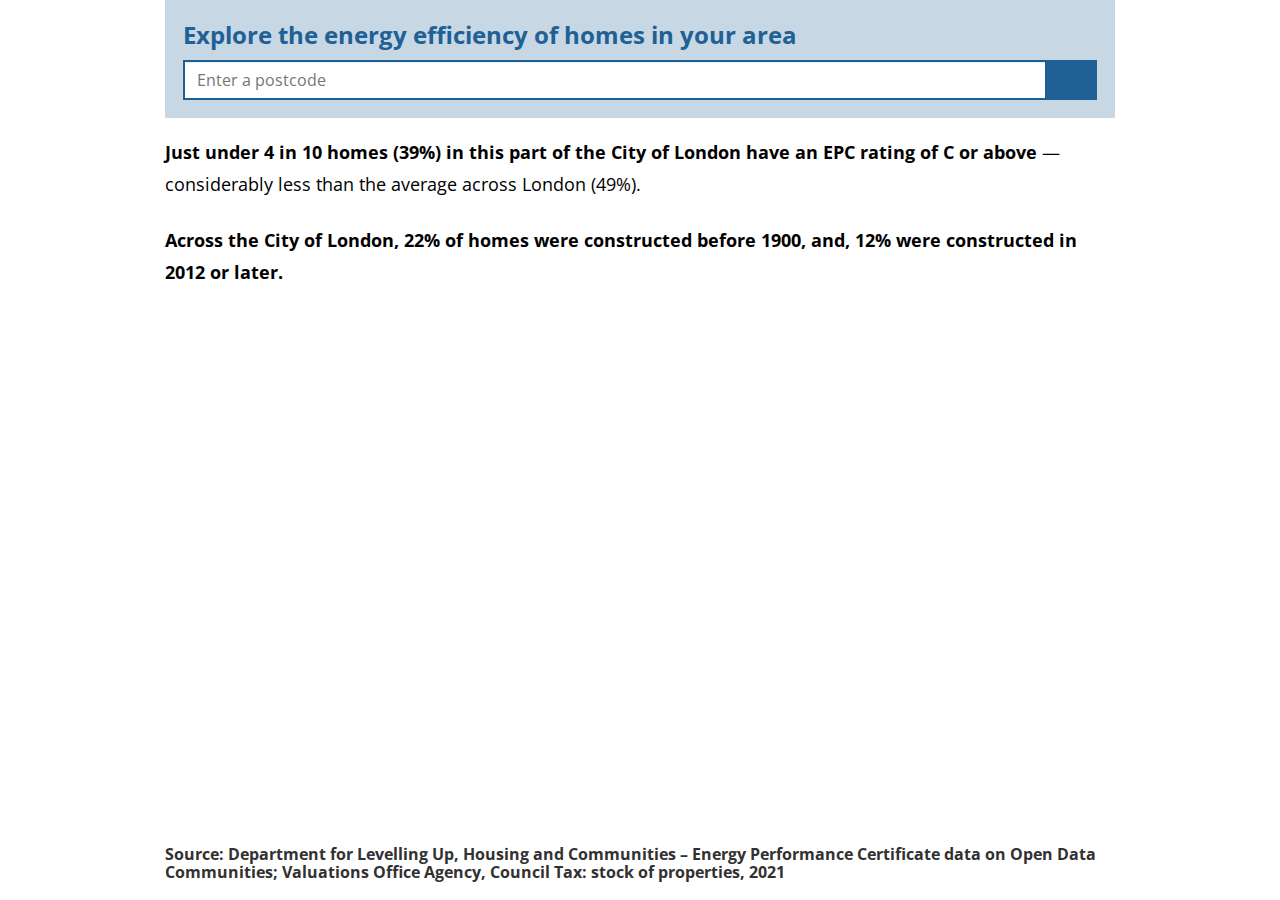
<file: dvc1628l/fig1/index.html>
<!DOCTYPE html>
<html lang="en">

<head>
  <script>(function(w,d,s,l,i){w[l]=w[l]||[];w[l].push({'gtm.start': new Date().getTime(),event:'gtm.js'});var f=d.getElementsByTagName(s)[0], j=d.createElement(s),dl=l!='dataLayer'?'&l='+l:'';j.async=true;j.src='https://www.googletagmanager.com/gtm.js?id='+i+dl;f.parentNode.insertBefore(j,f);})
  (window,document,'script','dataLayer','GTM-MBCBVQS');
  </script>

  <meta charset="UTF-8">
  <title>Energy efficiency</title>
  <meta name='viewport' content='initial-scale=1' />

  <link href='css/mapbox-gl.css' rel='stylesheet' />
  <link href='css/bootstrap.min.css' rel='stylesheet' />
  <link href='css/global.css' rel='stylesheet' />
  <!-- <link href='css/all.css' rel='stylesheet' />  -->
  <link href='https://fonts.googleapis.com/css?family=Open+Sans:400,700' rel='stylesheet' type='text/css'>
  <link rel="stylesheet" href="css/chosen.css">

  <style>
    body {
		margin:0;
		padding:0;
		font-family: 'Open Sans', sans-serif;
		max-width:950px;
		margin: 0px auto;
		display:block;
	}

	#header{
		height:70px;
		width:100%
	}

	.mapboxgl-ctrl-group .mapboxgl-ctrl-compass {
		display: none;
	}



	@media (min-width: 599px) {
		#map {
			height: 500px;
			width: 100%;
		}

		#selectNav {
			top:0px;
			left:0px;
			height:40px;
			background-color:rgba(0,0,0,0.8);
			z-index:1;
		}

		#keydiv {
			position:absolute;
			/* top:40px; */
			left:0px;
			width:25%;
			/* height:80px; */
			background-color:rgba(255,255,255,0.8);
			z-index:1;
      color: #323132;
      border-bottom-right-radius: 25px;
		}

		#currVal {
			font-size:14px;

		}
	}

  h6 {
    font-size: 16px;
    margin: 16px 0 8px 0;
    font-weight: 700;
    color: #323132;
  }

	@media (max-width: 600px) {
    #keyvalue {
        display: none;
    }
    .mapboxgl-ctrl-bottom-right {
    right: 0;
    bottom: 80;
}

    .map-cont {
    height: 580px;
}
     #source{
       padding-top: 20px;
     }


    #map {
			/* position:absolute; */
			top:0px;
			/* margin-top:300px; */
			height: 350px;
			width: 100%;
			overflow:visible;
		}

		#selectNav {
			/* position:absolute;
			top:-300px; */
			left:0px;
			width:100%;
			height:40px;
			/*background-color:rgba(0,0,0,0.8);*/
			z-index:3;
		}

		#keydiv {
			/* position:absolute; */
			top:-260px;
			left:0px;
			/* height:80px; */
			background-color: rgb(244 245 246 / 80%);
      color:#323132;
			z-index:1;
      margin: 10px;
      padding: 5px;
		}

		#currVal {
			font-size:14px;

		}

div#pcSearch {
    width: 100%;
}

    .mapboxgl-ctrl-top-right {
      bottom: 30;
      left: 10;
      top: unset;
      right: unset;
  }


		.mapboxgl-ctrl-fullscreen {
			display:none !important;
		}
	}

      #map:focus{
        outline:none;
        box-shadow: 0 0 0 3px orange;
      }

      #pcText {
  			width: 100%;
  			height:40px;
  			/* padding: 3px; */
        /* padding-bottom: 10px; */
  			color: #999999;
        font-size: 16px;
        box-sizing: border-box;
        border:1px solid #f93;
      }

      #pcText:focus{
        border:1px solid #36add9
      }


      /* h6 {
          font-size: 14px;
          font-weight: 700;
          margin: 16px 0 0 0;
          color:#323132!important;
      } */

      .btnEnable {
          -moz-box-sizing: border-box;
          box-sizing: border-box;
          width: 40px;
          height: 40px;
          border: none;
          padding: 0px 0!important;
          background-color: #0075A3;
          font: 700 16px Arial;
          color: #FFF;
          filter: inherit;
          -webkit-appearance: button;
          cursor: pointer;
      }
     .btn--primary {
       background-color: #0F8243;
       color: #fff!important;
     }
     .btn {
         font-family: "Open Sans",Helvetica,Arial,sans-serif;
         font-weight: 400;
         font-size: 14px;
         display: inline-block;
         width: auto;
         cursor: pointer;
         padding: 6px 16px 10px 16px;
         border: 0 none;
         text-align: center;
         -webkit-appearance: none;
         transition: background-color 0.25s ease-out;
         line-height: 24px;
     }

     a {
         text-decoration: underline;
         color: #206095;
         word-wrap: break-word;
     }

     #keyvalue{
       font-weight:700;
       height:70px;
       line-height: 1.3em;
     }

    .clear {
      position: absolute;
      top: 4px;
      right: 4px;
      width: 20px;
      height: 20px;
      border-radius: 10px;
      display: none;
      text-indent: -999em;
      background: #fff0 url(./images/closeblue.svg) no-repeat right -15px center;
      background-position-x: 0px;
      background-position-y: 0px;
      overflow: hidden;
      border:none;
    }

    .clear:focus{
      box-shadow: 0 0 0 3px orange;
      outline:none;
    }

    div#robo-text {
    color: black;
    display: inline-block;
    padding-top: 18px;
    padding-bottom: 18px;
  }
  span#content {
    color: pink
  }
  div#pcSearch {
      background: #20609540;
      width: 100%;
      padding: 18px;
  }
  p#searchLabel {
      font-size: x-large !important;
      color: #206095;
      font-weight: bold;
  }
  span#blue {
    color: #206095
  }
  span#end {
      color: white;
  }
  #robo-text > p {
    font-size: 18px;
    font-weight: 400;
    line-height: 32px;
    margin: 0 0 24px 0;
    padding: 0;
  }
  input:-internal-autofill-selected {
    appearance: menulist-button;
    background-image: none !important;
    background-color: white !important;
    color: white !important;
}
/* Change the white to any color */
input:-webkit-autofill,
input:-webkit-autofill:hover,
input:-webkit-autofill:focus,
input:-webkit-autofill:active{
    -webkit-box-shadow: 0 0 0 30px white inset !important;
}
input {
  transition: none !important;
}
.clear {
  display: none;
}

.icon-search--light {
  background-position: -74px -389px;
  height: 23px;
  width: 32px;
}

.icon {
  background-image: url(https://cdn.ons.gov.uk/assets/images/icon-sprite/v2/icon-sprite.svg);
  background-repeat: no-repeat;
  display: inline-block;
  background-size: 300px 1000px;
}

#robo-text p{
  font-size: 18px;

}


</style>

</head>

<body>
  <p class='visuallyhidden' aria-live="assertive" id="screenreadertext"></p>
  <div id="content-cont">
    <div id="text-cont">
      <div id="pcSearch" style="float: left">
        <p id="searchLabel" style="font-size: medium; color: #206095;">Explore the energy efficiency of homes in your area</p>
        <div id="search-cont">
          <div id='selectNav'>
            <div class="input-group">
              <label class='visuallyhidden' for="postcodeInput">Type to enter a postcode</label>
              <input id="postcodeInput" type="text" class="search-control clearable" placeholder="Enter a postcode">
              <div class="input-group-addon search-group">
                <button id="submitPost" type="submit" style="background: none;border:0;">
                  <span class="visuallyhidden">Postcode search</span>
                  <span class="icon icon-search--light"></span>
                </button>
              </div>
            </div>
          </div>
        </div>
      </div>
      <div id="robo-text">
        <p><strong>Just under 4 in 10 homes (39%) in this part of the City of London have an EPC rating of C or above</strong> — considerably less than the average across London (49%).</p>
        <p><strong>Across the City of London, 22% of homes were constructed before 1900, and, 12% were constructed in 2012 or later.</strong></p>
      </div>
    </div>
    <div class="map-cont">
      <div id='map'>
        <div aria-hidden="true" id='keydiv'></div>
      </div>
    </div>
    <div id="source">
      <h6>Source: Department for Levelling Up, Housing and Communities – Energy Performance Certificate data on Open Data Communities; Valuations Office Agency, Council Tax: stock of properties, 2021</h6>
    </div>
  </div>

  <script src="https://cdn.ons.gov.uk/vendor/d3/4.13.0/d3.min.js"></script>
  <script src="https://cdn.ons.gov.uk/vendor/jquery/2.1.4/jquery.min.js"></script>
  <script src="https://cdn.ons.gov.uk/vendor/pym/1.3.2/pym.min.js"></script>
  <script src="./js/simple-statistics.min.js"></script>
  <script src="./js/modernizr.js"></script>
  <script src="./js/colorbrewer.js"></script>
  <script src="./js/chosen.jquery.js"></script>
  <script src="./js/limit.js"></script>
  <script src="./js/mapbox-gl.js"></script>
  <script src="./js/script.js"></script>
  <script src="./js/rosaenlg_tiny_en_US_3.0.1_comp.js"></script>

  <noscript>
    <p>Your browser does not support JavaScript. If you're able to please enable Javascript to view the map.</p>
  </noscript>

</body>

</html>
</file>
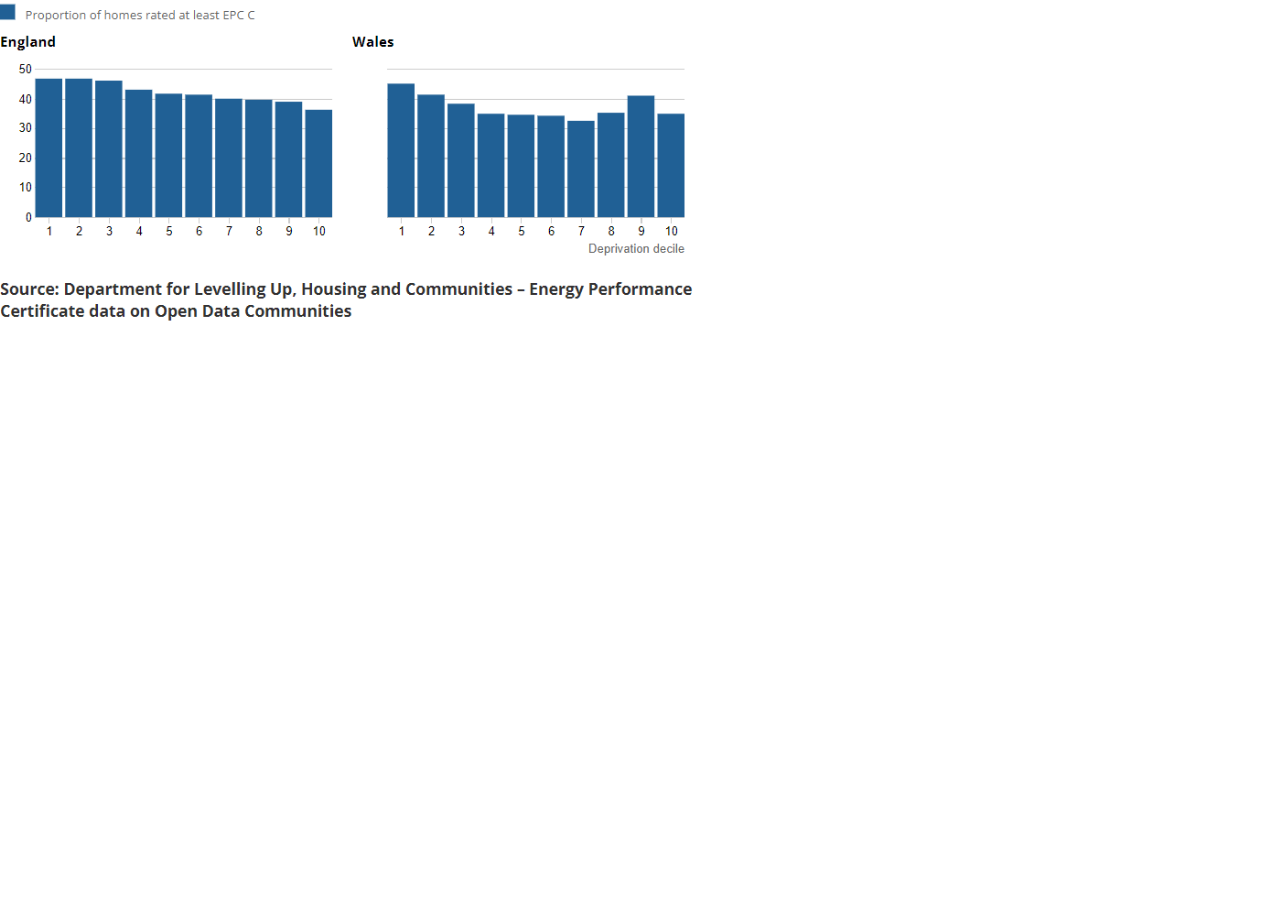
<file: dvc1628l/fig3/index.html>
<!DOCTYPE html>
<html lang="en">

<head>
  <link href='https://fonts.googleapis.com/css?family=Open+Sans:400,700' rel='stylesheet' type='text/css'>
  <title>Energy Performance Certificate data</title>

  <meta name="description" content="">
  <meta http-equiv="X-UA-Compatible" content="IE=edge" />
  <meta name="viewport" content="width=device-width, initial-scale=1" />
  <meta http-equiv="content-type" content="text/html; charset=utf-8" />

  <link rel="stylesheet" href="../lib/globalStyle2.css" />

  <style type="text/css">
    body {
      max-width: 700px;
    }

    .axis path {
      stroke: none;
    }

    b {
      margin-top: 0px !important;
      width: 15px !important;
    }

    body,
    tspan,
    label {
      font-family: 'Open Sans', sans-serif;
    }

    .x path.domain {
      display: none;
    }

    h6 {
      font-size: 16px;
      margin: 16px 0 8px 0;
      font-weight: 700;
      color: #323132;
    }
  </style>

</head>

<body>
  <div id="legend"></div>

  <div id="graphic">
    <img src="fallback.png" alt="[Chart]" />
  </div>

  <h6 id="source"></h6>


  <script src="https://cdn.ons.gov.uk/vendor/d3/4.2.7/d3.min.js" type="text/javascript"></script>
  <script src="../lib/modernizr.svg.min.js" type="text/javascript"></script>
  <script src="../lib/pym.js" type="text/javascript"></script>
  <script src="../lib/d3-legend.min.js" type="text/javascript"></script>

  <script>
    var graphic = d3.select('#graphic');
    var legend = d3.select('#legend');

    var pymChild = null;



    function drawGraphic(width) {
      var threshold_md = dvc.essential.mediumBreakpoint;
      var threshold_sm = dvc.essential.mobileBreakpoint;

      if (parseInt(graphic.style("width")) < threshold_sm) {
        size = "sm";
      } else if (parseInt(graphic.style("width")) < threshold_md) {
        size = "md";
      } else {
        size = "lg";
      }

      var margin = dvc.optional.margin[size]
      var chart_width = parseInt(graphic.style("width")) / dvc.optional.chart_every[size] - margin.left - margin.right;
      var height = Math.ceil((chart_width * dvc.optional.aspectRatio[size][1]) / dvc.optional.aspectRatio[size][0]);

      // clear out existing graphics
      graphic.selectAll("*").remove();
      legend.selectAll("*").remove();

      categoryNames = graphic_data.columns.slice(2) //need this for stack

      x = d3.scaleBand()
        .range([0, chart_width])
        .paddingInner(0.1)

      y = d3.scaleLinear()
        .rangeRound([height, 0]);

      // colour scale
      z = d3.scaleOrdinal(dvc.essential.colour_palette.map(function(d){return d.colour}))
        .domain(graphic_data.columns.slice(2));

      x.domain(d3.map(graphic_data, function(d) {
        return d.date;
      }).keys());

      var xAxis = d3.axisBottom(x)
        .tickValues(x.domain().filter(function(d, i) {
          return i % dvc.optional.x_ticks_every[size] === 0
        }))
        .tickPadding(4)
      // .tickSize(0)

      //draw legend
      legend.append('svg').attr("height", 25).attr("width", dvc.optional.chart_every[size]*(chart_width + margin.left + margin.right)).append('g')
        .attr('transform', 'translate(5,5)')

        createLegend();

        function createLegend() {

          var prevX = 0;
          var prevY = 0;
          lineNo = 0;
          var lineNoOld = 0;

          dvc.essential.colour_palette.map(function(d){return d.key}).forEach(function(d, i) {

            // draw legend text based on content of var legendLabels ...
            var_group = d3.select("#legend").select('svg').append("g")

            var_group.append("rect")
              .attr("class", "rect" + i)
              .attr("fill", dvc.essential.colour_palette[i].colour)
              .attr("x", 0)
              .attr("y", 0)
              .attr("width", 15)
              .attr("height", 15)

            var_group.append("text")
              .text(dvc.essential.colour_palette[i].key)
              .attr("class", "legend" + i)
              .attr("text-anchor", "start")
              .style("font-size", "12px")
              .style("fill", "#666")
              .attr('y', 15)
              .attr('x', 0);


            d3.selectAll(".legend" + (i))
              .each(calcPosition);

            function calcPosition() {


              var BBox = this.getBBox()


              //prevY =BBox.width
              d3.select(".legend" + (i))
                .attr("y", function(d) {
                  if ((prevX + BBox.width + 50) > parseInt(graphic.style("width"))) {
                    lineNoOld = lineNo;
                    lineNo = lineNo + 1;
                    prevX = 0;
                  }
                  return eval((lineNo * 20) + 20);
                })
                .attr("x", function(d) {
                  return prevX + 25;
                })


              d3.select(".rect" + (i))
                .attr("y", function(d) {

                  if ((prevX + BBox.width + 50) > parseInt(graphic.style("width"))) {
                    lineNoOld = lineNo;
                    lineNo = lineNo + 1;
                    prevX = 0;
                  }

                  if (dvc.essential.legendStyle == "rect") {
                    return eval((lineNo * 20) + 5);
                  } else {
                    return eval((lineNo * 20) + 12);

                  }
                })
                .attr("x", function(d) {
                  return prevX;
                })

              prevX = prevX + BBox.width + 50



            }; // end function calcPosition()
          }); // end foreach
        } // end function createLegend()


      nested = d3.nest()
        .key(function(d) {
          return d.category
        })
        .entries(graphic_data)

      yAxis = d3.axisLeft(y)
        .tickSize(-chart_width)
        .ticks(dvc.optional.y_num_ticks[size])

      x.domain(d3.map(graphic_data, function(d) {
        return d.date;
      }).keys());

      //y domain calculations	: zero to intelligent max choice, or intelligent min and max choice,  or interval chosen manually
      if (dvc.essential.yAxisScale == "auto_zero_max") {
        var yDomain = [
          0, Math.ceil(d3.max(graphic_data, function(d) {
            return d.total;
          }))
        ];
      } else if (dvc.essential.yAxisScale == "auto_min_max") {
        var yDomain = [
          Math.floor(d3.min(graphic_data, function(d) {
            return d.total
          })), Math.ceil(d3.max(graphic_data, function(d) {
            return d.total;
          }))
        ];
      } else {
        var yDomain = dvc.essential.yAxisScale;
      }

console.log(yDomain)

      y.domain(yDomain);

      charts = d3.select('#graphic')
        .selectAll('svg')
        .data(nested)
        .enter()
        .append('svg')
        .style("background-color", "#fff")
        .attr("width", chart_width + margin.left + margin.right)
        .attr("height", height + margin.top + margin.bottom)

      charts
        .append('text')
        .attr("x", 0)
        .attr("y", 18)
        .text(function(d) {
          return d.key
        })
        .attr('font-weight',700)
        .attr('font-size',"14px")

      svg = charts
        .append("g")
        .attr("transform", "translate(" + margin.left + "," + margin.top + ")")

      svg
        .append('g')
        .attr('class', 'x axis')
        .attr("transform", "translate(0," + height + ")")
        .call(xAxis)
        .each(function(d,i){
            d3.select(this).append("text")
              .text("< Most deprived")
              .attr("transform", "translate(0," + (margin.bottom-25) + ")")
              .attr('text-anchor','start')
              .attr('fill',"#666");
        })


        svg
          .append('g')
          .attr('class', 'x axis')
          .attr("transform", "translate(0," + height + ")")
          .call(xAxis)
          .each(function(d,i){
              d3.select(this).append("text")
                .text("Least deprived >")
                .attr("transform", "translate("+(chart_width)+"," + (margin.bottom-25) + ")")
                .attr('text-anchor','end')
                .attr('fill',"#666");
          })


                  svg
                    .append('g')
                    .attr('class', 'x axis')
                    .attr("transform", "translate(0," + height + ")")
                    .call(xAxis)
                    .each(function(d,i){
                        d3.select(this).append("text")
                          .text(dvc.essential.xAxisLabel)
                          .attr("transform", "translate("+(chart_width / 2)+"," + (margin.bottom-10) + ")")
                          .attr('text-anchor','middle')
                          .attr('fill',"#666");
                    })
      svg.append('g')
        .attr('class', 'y axis')
        .each(function(d, i) {
          if (i % dvc.optional.chart_every[size] == 0) {
            d3.select(this).call(yAxis.tickFormat(d3.format(",.0f")))
            // .append("text")
            // .attr("x", -margin.left)
            // .attr("y", -20)
            // .style("text-anchor", "start")
            // .text(dvc.essential.yAxisLabel);
          }else{
            d3.select(this).call(yAxis.tickFormat(""))
          }
        })


      stackthis = d3.stack().keys(categoryNames)

      group = svg.selectAll('g.bars')
        .data(function(d) {
          return stackthis(d.values)
        })
        .enter().append('g')
        .attr("class", "g bars")
        .attr("fill", function(d) {
          return z(d.key)
        })

      group.selectAll("rect")
        .data(function(d) {
          return d;
        })
        .enter().append("rect")
        .attr("class", function(d, i) {
          return "bar-" + i
        })
        .attr("x", function(d) {
          return x(d.data.date);
        })
        .attr("width", x.bandwidth())
        .attr("y", function(d) {
          if (d[1] < 0) {
            return y(0);
          } else {
            return y(d[1]);
          }
        })
        .attr("height", function(d) {
          return Math.abs(y(d[0]) - y(d[1]));
        })
        .style("opacity", 1)

      //create link to source
      d3.select('#source')
        .text('Source: ' + dvc.essential.sourceText);

      if (pymChild) {
        pymChild.sendHeight();
      }
    }

    if (Modernizr.svg) {

      d3.json("config.json", function(error, config) {
        dvc = config

        d3.csv(dvc.essential.graphic_data_url, type, function(error, data) {
          graphic_data = data;

          // sort data
          if (dvc.essential.sort_data === true) {
            graphic_data.sort(function(a, b) {
              return b.total - a.total;
            });
          }

          pymChild = new pym.Child({
            renderCallback: drawGraphic
          });

        });
      });

      // strings to numbers
      function type(d, i, columns) {
        for (i = 2, t = 0; i < columns.length; ++i) t += d[columns[i]] = +d[columns[i]];
        d.total = t;
        return d;
      }

    } else {
      pymChild = new pym.Child();
      if (pymChild) {
        pymChild.sendHeight();
      }
    }
  </script>
</body>

</html>
</file>
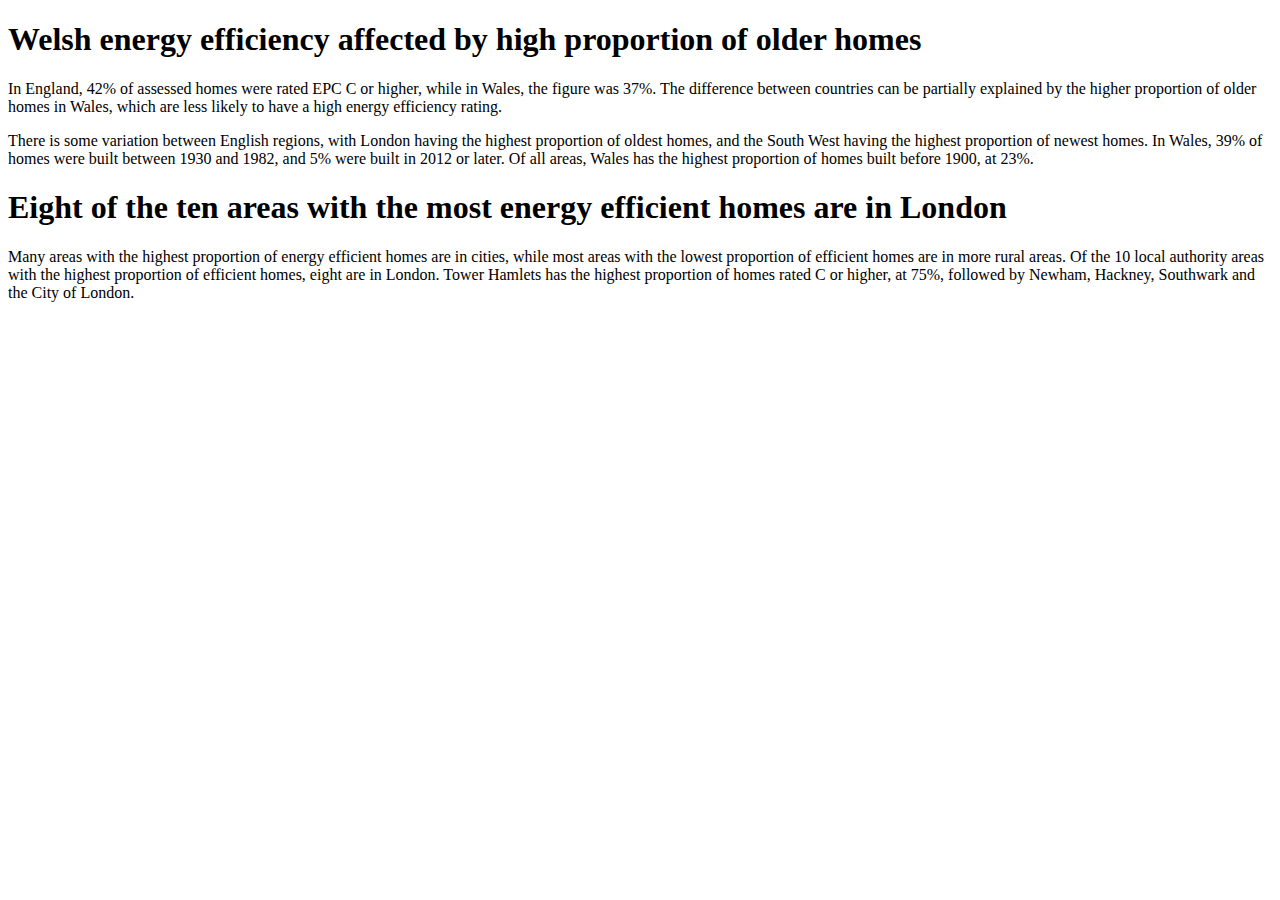
<file: embedepc-ons.html>
<!DOCTYPE html>
<html lang="en">

<head>

  <meta charset="UTF-8">
    <meta name='viewport' content='initial-scale=1' />
    </head>
    <body>
<h1>Welsh energy efficiency affected by high proportion of older homes</h1>
<p>In England, 42% of assessed homes were rated EPC C or higher, while in Wales, the figure was 37%. The difference between countries can be partially explained by the higher proportion of older homes in Wales, which are less likely to have a high energy efficiency rating.</p>

<p>There is some variation between English regions, with London having the highest proportion of oldest homes, and the South West having the highest proportion of newest homes. In Wales, 39% of homes were built between 1930 and 1982, and 5% were built in 2012 or later. Of all areas, Wales has the highest proportion of homes built before 1900, at 23%.</p>



<div id="example"></div>

<script type="text/javascript" src="https://cdn.ons.gov.uk/vendor/pym/1.3.2/pym.min.js"></script>

<script>

var pymParent = new pym.Parent('example', 'https://www.ons.gov.uk/visualisations/dvc1628/fig1/index.html', {});

</script>


<h1>Eight of the ten areas with the most energy efficient homes are in London</h1>
<p>Many areas with the highest proportion of energy efficient homes are in cities, while most areas with the lowest proportion of efficient homes are in more rural areas. Of the 10 local authority areas with the highest proportion of efficient homes, eight are in London. Tower Hamlets has the highest proportion of homes rated C or higher, at 75%, followed by Newham, Hackney, Southwark and the City of London.</p>
</body>
</html>
</file>
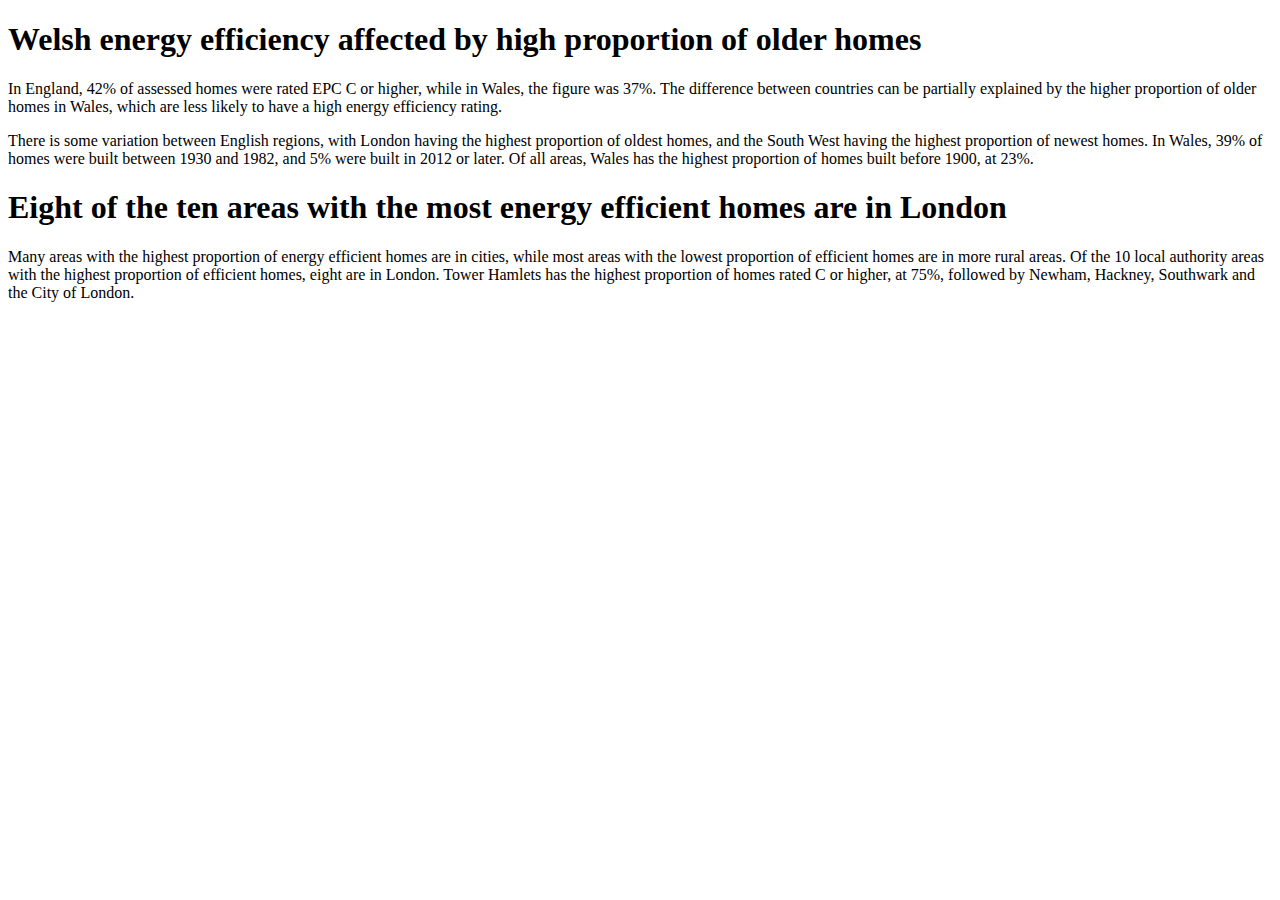
<file: embedepc.html>
<!DOCTYPE html>
<html lang="en">

<head>

  <meta charset="UTF-8">
    <meta name='viewport' content='initial-scale=1' />
    </head>
    <body>
<h1>Welsh energy efficiency affected by high proportion of older homes</h1>
<p>In England, 42% of assessed homes were rated EPC C or higher, while in Wales, the figure was 37%. The difference between countries can be partially explained by the higher proportion of older homes in Wales, which are less likely to have a high energy efficiency rating.</p>

<p>There is some variation between English regions, with London having the highest proportion of oldest homes, and the South West having the highest proportion of newest homes. In Wales, 39% of homes were built between 1930 and 1982, and 5% were built in 2012 or later. Of all areas, Wales has the highest proportion of homes built before 1900, at 23%.</p>



<div id="example"></div>

<script type="text/javascript" src="https://cdn.ons.gov.uk/vendor/pym/1.3.2/pym.min.js"></script>

<script>

var pymParent = new pym.Parent('example', 'https://onsvisual.github.io/spare/dvc1628l/fig1/index.html', {});

</script>


<h1>Eight of the ten areas with the most energy efficient homes are in London</h1>
<p>Many areas with the highest proportion of energy efficient homes are in cities, while most areas with the lowest proportion of efficient homes are in more rural areas. Of the 10 local authority areas with the highest proportion of efficient homes, eight are in London. Tower Hamlets has the highest proportion of homes rated C or higher, at 75%, followed by Newham, Hackney, Southwark and the City of London.</p>
</body>
</html>
</file>
<file: dvc1628l/fig1/css/mapbox-gl.css>
.mapboxgl-map{font:12px/20px Helvetica Neue,Arial,Helvetica,sans-serif;overflow:hidden;position:relative;-webkit-tap-highlight-color:rgba(0,0,0,0);text-align:left}.mapboxgl-map:-webkit-full-screen{width:100%;height:100%}.mapboxgl-canary{background-color:salmon}.mapboxgl-canvas-container.mapboxgl-interactive,.mapboxgl-ctrl-group button.mapboxgl-ctrl-compass{cursor:-webkit-grab;cursor:grab;-moz-user-select:none;-webkit-user-select:none;-ms-user-select:none;user-select:none}.mapboxgl-canvas-container.mapboxgl-interactive.mapboxgl-track-pointer{cursor:pointer}.mapboxgl-canvas-container.mapboxgl-interactive:active,.mapboxgl-ctrl-group button.mapboxgl-ctrl-compass:active{cursor:-webkit-grabbing;cursor:grabbing}.mapboxgl-canvas-container.mapboxgl-touch-zoom-rotate,.mapboxgl-canvas-container.mapboxgl-touch-zoom-rotate .mapboxgl-canvas{touch-action:pan-x pan-y}.mapboxgl-canvas-container.mapboxgl-touch-drag-pan,.mapboxgl-canvas-container.mapboxgl-touch-drag-pan .mapboxgl-canvas{touch-action:pinch-zoom}.mapboxgl-canvas-container.mapboxgl-touch-zoom-rotate.mapboxgl-touch-drag-pan,.mapboxgl-canvas-container.mapboxgl-touch-zoom-rotate.mapboxgl-touch-drag-pan .mapboxgl-canvas{touch-action:none}.mapboxgl-ctrl-bottom-left,.mapboxgl-ctrl-bottom-right,.mapboxgl-ctrl-top-left,.mapboxgl-ctrl-top-right{position:absolute;pointer-events:none;z-index:2}.mapboxgl-ctrl-top-left{top:0;left:0}.mapboxgl-ctrl-top-right{top:0;right:0}.mapboxgl-ctrl-bottom-left{bottom:0;left:0}.mapboxgl-ctrl-bottom-right{right:0;bottom:0}.mapboxgl-ctrl{clear:both;pointer-events:auto;transform:translate(0)}.mapboxgl-ctrl-top-left .mapboxgl-ctrl{margin:10px 0 0 10px;float:left}.mapboxgl-ctrl-top-right .mapboxgl-ctrl{margin:10px 10px 0 0;float:right}.mapboxgl-ctrl-bottom-left .mapboxgl-ctrl{margin:0 0 10px 10px;float:left}.mapboxgl-ctrl-bottom-right .mapboxgl-ctrl{margin:0 10px 10px 0;float:right}.mapboxgl-ctrl-group{border-radius:4px;background:#fff}.mapboxgl-ctrl-group:not(:empty){box-shadow:0 0 0 2px rgba(0,0,0,.1)}@media (-ms-high-contrast:active){.mapboxgl-ctrl-group:not(:empty){box-shadow:0 0 0 2px ButtonText}}.mapboxgl-ctrl-group button{width:29px;height:29px;display:block;padding:0;outline:none;border:0;box-sizing:border-box;background-color:transparent;cursor:pointer}.mapboxgl-ctrl-group button+button{border-top:1px solid #ddd}.mapboxgl-ctrl button .mapboxgl-ctrl-icon{display:block;width:100%;height:100%;background-repeat:no-repeat;background-position:50%}@media (-ms-high-contrast:active){.mapboxgl-ctrl-icon{background-color:transparent}.mapboxgl-ctrl-group button+button{border-top:1px solid ButtonText}}.mapboxgl-ctrl button::-moz-focus-inner{border:0;padding:0}.mapboxgl-ctrl-group button:focus{box-shadow:0 0 0px 3px orange}.mapboxgl-ctrl button:disabled{cursor:not-allowed}.mapboxgl-ctrl button:disabled .mapboxgl-ctrl-icon{opacity:.25}.mapboxgl-ctrl button:not(:disabled):hover{background-color:rgba(0,0,0,.05)}.mapboxgl-ctrl-group button:focus:focus-visible{box-shadow:0 0 2px 2px #0096ff}.mapboxgl-ctrl-group button:focus:not(:focus-visible){box-shadow:none}.mapboxgl-ctrl-group button:focus:first-child{border-radius:4px 4px 0 0}.mapboxgl-ctrl-group button:focus:last-child{border-radius:0 0 4px 4px}.mapboxgl-ctrl-group button:focus:only-child{border-radius:inherit}.mapboxgl-ctrl button.mapboxgl-ctrl-zoom-out .mapboxgl-ctrl-icon{background-image:url("data:image/svg+xml;charset=utf-8,%3Csvg width='29' height='29' viewBox='0 0 29 29' xmlns='http://www.w3.org/2000/svg' fill='%23333'%3E%3Cpath d='M10 13c-.75 0-1.5.75-1.5 1.5S9.25 16 10 16h9c.75 0 1.5-.75 1.5-1.5S19.75 13 19 13h-9z'/%3E%3C/svg%3E")}.mapboxgl-ctrl button.mapboxgl-ctrl-zoom-in .mapboxgl-ctrl-icon{background-image:url("data:image/svg+xml;charset=utf-8,%3Csvg width='29' height='29' viewBox='0 0 29 29' xmlns='http://www.w3.org/2000/svg' fill='%23333'%3E%3Cpath d='M14.5 8.5c-.75 0-1.5.75-1.5 1.5v3h-3c-.75 0-1.5.75-1.5 1.5S9.25 16 10 16h3v3c0 .75.75 1.5 1.5 1.5S16 19.75 16 19v-3h3c.75 0 1.5-.75 1.5-1.5S19.75 13 19 13h-3v-3c0-.75-.75-1.5-1.5-1.5z'/%3E%3C/svg%3E")}@media (-ms-high-contrast:active){.mapboxgl-ctrl button.mapboxgl-ctrl-zoom-out .mapboxgl-ctrl-icon{background-image:url("data:image/svg+xml;charset=utf-8,%3Csvg width='29' height='29' viewBox='0 0 29 29' xmlns='http://www.w3.org/2000/svg' fill='%23fff'%3E%3Cpath d='M10 13c-.75 0-1.5.75-1.5 1.5S9.25 16 10 16h9c.75 0 1.5-.75 1.5-1.5S19.75 13 19 13h-9z'/%3E%3C/svg%3E")}.mapboxgl-ctrl button.mapboxgl-ctrl-zoom-in .mapboxgl-ctrl-icon{background-image:url("data:image/svg+xml;charset=utf-8,%3Csvg width='29' height='29' viewBox='0 0 29 29' xmlns='http://www.w3.org/2000/svg' fill='%23fff'%3E%3Cpath d='M14.5 8.5c-.75 0-1.5.75-1.5 1.5v3h-3c-.75 0-1.5.75-1.5 1.5S9.25 16 10 16h3v3c0 .75.75 1.5 1.5 1.5S16 19.75 16 19v-3h3c.75 0 1.5-.75 1.5-1.5S19.75 13 19 13h-3v-3c0-.75-.75-1.5-1.5-1.5z'/%3E%3C/svg%3E")}}@media (-ms-high-contrast:black-on-white){.mapboxgl-ctrl button.mapboxgl-ctrl-zoom-out .mapboxgl-ctrl-icon{background-image:url("data:image/svg+xml;charset=utf-8,%3Csvg width='29' height='29' viewBox='0 0 29 29' xmlns='http://www.w3.org/2000/svg'%3E%3Cpath d='M10 13c-.75 0-1.5.75-1.5 1.5S9.25 16 10 16h9c.75 0 1.5-.75 1.5-1.5S19.75 13 19 13h-9z'/%3E%3C/svg%3E")}.mapboxgl-ctrl button.mapboxgl-ctrl-zoom-in .mapboxgl-ctrl-icon{background-image:url("data:image/svg+xml;charset=utf-8,%3Csvg width='29' height='29' viewBox='0 0 29 29' xmlns='http://www.w3.org/2000/svg'%3E%3Cpath d='M14.5 8.5c-.75 0-1.5.75-1.5 1.5v3h-3c-.75 0-1.5.75-1.5 1.5S9.25 16 10 16h3v3c0 .75.75 1.5 1.5 1.5S16 19.75 16 19v-3h3c.75 0 1.5-.75 1.5-1.5S19.75 13 19 13h-3v-3c0-.75-.75-1.5-1.5-1.5z'/%3E%3C/svg%3E")}}.mapboxgl-ctrl button.mapboxgl-ctrl-fullscreen .mapboxgl-ctrl-icon{background-image:url("data:image/svg+xml;charset=utf-8,%3Csvg width='29' height='29' viewBox='0 0 29 29' xmlns='http://www.w3.org/2000/svg' fill='%23333'%3E%3Cpath d='M24 16v5.5c0 1.75-.75 2.5-2.5 2.5H16v-1l3-1.5-4-5.5 1-1 5.5 4 1.5-3h1zM6 16l1.5 3 5.5-4 1 1-4 5.5 3 1.5v1H7.5C5.75 24 5 23.25 5 21.5V16h1zm7-11v1l-3 1.5 4 5.5-1 1-5.5-4L6 13H5V7.5C5 5.75 5.75 5 7.5 5H13zm11 2.5c0-1.75-.75-2.5-2.5-2.5H16v1l3 1.5-4 5.5 1 1 5.5-4 1.5 3h1V7.5z'/%3E%3C/svg%3E")}.mapboxgl-ctrl button.mapboxgl-ctrl-shrink .mapboxgl-ctrl-icon{background-image:url("data:image/svg+xml;charset=utf-8,%3Csvg width='29' height='29' viewBox='0 0 29 29' xmlns='http://www.w3.org/2000/svg'%3E%3Cpath d='M18.5 16c-1.75 0-2.5.75-2.5 2.5V24h1l1.5-3 5.5 4 1-1-4-5.5 3-1.5v-1h-5.5zM13 18.5c0-1.75-.75-2.5-2.5-2.5H5v1l3 1.5L4 24l1 1 5.5-4 1.5 3h1v-5.5zm3-8c0 1.75.75 2.5 2.5 2.5H24v-1l-3-1.5L25 5l-1-1-5.5 4L17 5h-1v5.5zM10.5 13c1.75 0 2.5-.75 2.5-2.5V5h-1l-1.5 3L5 4 4 5l4 5.5L5 12v1h5.5z'/%3E%3C/svg%3E")}@media (-ms-high-contrast:active){.mapboxgl-ctrl button.mapboxgl-ctrl-fullscreen .mapboxgl-ctrl-icon{background-image:url("data:image/svg+xml;charset=utf-8,%3Csvg width='29' height='29' viewBox='0 0 29 29' xmlns='http://www.w3.org/2000/svg' fill='%23fff'%3E%3Cpath d='M24 16v5.5c0 1.75-.75 2.5-2.5 2.5H16v-1l3-1.5-4-5.5 1-1 5.5 4 1.5-3h1zM6 16l1.5 3 5.5-4 1 1-4 5.5 3 1.5v1H7.5C5.75 24 5 23.25 5 21.5V16h1zm7-11v1l-3 1.5 4 5.5-1 1-5.5-4L6 13H5V7.5C5 5.75 5.75 5 7.5 5H13zm11 2.5c0-1.75-.75-2.5-2.5-2.5H16v1l3 1.5-4 5.5 1 1 5.5-4 1.5 3h1V7.5z'/%3E%3C/svg%3E")}.mapboxgl-ctrl button.mapboxgl-ctrl-shrink .mapboxgl-ctrl-icon{background-image:url("data:image/svg+xml;charset=utf-8,%3Csvg width='29' height='29' viewBox='0 0 29 29' xmlns='http://www.w3.org/2000/svg' fill='%23fff'%3E%3Cpath d='M18.5 16c-1.75 0-2.5.75-2.5 2.5V24h1l1.5-3 5.5 4 1-1-4-5.5 3-1.5v-1h-5.5zM13 18.5c0-1.75-.75-2.5-2.5-2.5H5v1l3 1.5L4 24l1 1 5.5-4 1.5 3h1v-5.5zm3-8c0 1.75.75 2.5 2.5 2.5H24v-1l-3-1.5L25 5l-1-1-5.5 4L17 5h-1v5.5zM10.5 13c1.75 0 2.5-.75 2.5-2.5V5h-1l-1.5 3L5 4 4 5l4 5.5L5 12v1h5.5z'/%3E%3C/svg%3E")}}@media (-ms-high-contrast:black-on-white){.mapboxgl-ctrl button.mapboxgl-ctrl-fullscreen .mapboxgl-ctrl-icon{background-image:url("data:image/svg+xml;charset=utf-8,%3Csvg width='29' height='29' viewBox='0 0 29 29' xmlns='http://www.w3.org/2000/svg'%3E%3Cpath d='M24 16v5.5c0 1.75-.75 2.5-2.5 2.5H16v-1l3-1.5-4-5.5 1-1 5.5 4 1.5-3h1zM6 16l1.5 3 5.5-4 1 1-4 5.5 3 1.5v1H7.5C5.75 24 5 23.25 5 21.5V16h1zm7-11v1l-3 1.5 4 5.5-1 1-5.5-4L6 13H5V7.5C5 5.75 5.75 5 7.5 5H13zm11 2.5c0-1.75-.75-2.5-2.5-2.5H16v1l3 1.5-4 5.5 1 1 5.5-4 1.5 3h1V7.5z'/%3E%3C/svg%3E")}.mapboxgl-ctrl button.mapboxgl-ctrl-shrink .mapboxgl-ctrl-icon{background-image:url("data:image/svg+xml;charset=utf-8,%3Csvg width='29' height='29' viewBox='0 0 29 29' xmlns='http://www.w3.org/2000/svg'%3E%3Cpath d='M18.5 16c-1.75 0-2.5.75-2.5 2.5V24h1l1.5-3 5.5 4 1-1-4-5.5 3-1.5v-1h-5.5zM13 18.5c0-1.75-.75-2.5-2.5-2.5H5v1l3 1.5L4 24l1 1 5.5-4 1.5 3h1v-5.5zm3-8c0 1.75.75 2.5 2.5 2.5H24v-1l-3-1.5L25 5l-1-1-5.5 4L17 5h-1v5.5zM10.5 13c1.75 0 2.5-.75 2.5-2.5V5h-1l-1.5 3L5 4 4 5l4 5.5L5 12v1h5.5z'/%3E%3C/svg%3E")}}.mapboxgl-ctrl button.mapboxgl-ctrl-compass .mapboxgl-ctrl-icon{background-image:url("data:image/svg+xml;charset=utf-8,%3Csvg width='29' height='29' viewBox='0 0 29 29' xmlns='http://www.w3.org/2000/svg' fill='%23333'%3E%3Cpath d='M10.5 14l4-8 4 8h-8z'/%3E%3Cpath d='M10.5 16l4 8 4-8h-8z' fill='%23ccc'/%3E%3C/svg%3E")}@media (-ms-high-contrast:active){.mapboxgl-ctrl button.mapboxgl-ctrl-compass .mapboxgl-ctrl-icon{background-image:url("data:image/svg+xml;charset=utf-8,%3Csvg width='29' height='29' viewBox='0 0 29 29' xmlns='http://www.w3.org/2000/svg' fill='%23fff'%3E%3Cpath d='M10.5 14l4-8 4 8h-8z'/%3E%3Cpath d='M10.5 16l4 8 4-8h-8z' fill='%23999'/%3E%3C/svg%3E")}}@media (-ms-high-contrast:black-on-white){.mapboxgl-ctrl button.mapboxgl-ctrl-compass .mapboxgl-ctrl-icon{background-image:url("data:image/svg+xml;charset=utf-8,%3Csvg width='29' height='29' viewBox='0 0 29 29' xmlns='http://www.w3.org/2000/svg'%3E%3Cpath d='M10.5 14l4-8 4 8h-8z'/%3E%3Cpath d='M10.5 16l4 8 4-8h-8z' fill='%23ccc'/%3E%3C/svg%3E")}}.mapboxgl-ctrl button.mapboxgl-ctrl-geolocate .mapboxgl-ctrl-icon{background-image:url("data:image/svg+xml;charset=utf-8,%3Csvg width='29' height='29' viewBox='0 0 20 20' xmlns='http://www.w3.org/2000/svg' fill='%23333'%3E%3Cpath d='M10 4C9 4 9 5 9 5v.1A5 5 0 005.1 9H5s-1 0-1 1 1 1 1 1h.1A5 5 0 009 14.9v.1s0 1 1 1 1-1 1-1v-.1a5 5 0 003.9-3.9h.1s1 0 1-1-1-1-1-1h-.1A5 5 0 0011 5.1V5s0-1-1-1zm0 2.5a3.5 3.5 0 110 7 3.5 3.5 0 110-7z'/%3E%3Ccircle cx='10' cy='10' r='2'/%3E%3C/svg%3E")}.mapboxgl-ctrl button.mapboxgl-ctrl-geolocate:disabled .mapboxgl-ctrl-icon{background-image:url("data:image/svg+xml;charset=utf-8,%3Csvg width='29' height='29' viewBox='0 0 20 20' xmlns='http://www.w3.org/2000/svg' fill='%23aaa'%3E%3Cpath d='M10 4C9 4 9 5 9 5v.1A5 5 0 005.1 9H5s-1 0-1 1 1 1 1 1h.1A5 5 0 009 14.9v.1s0 1 1 1 1-1 1-1v-.1a5 5 0 003.9-3.9h.1s1 0 1-1-1-1-1-1h-.1A5 5 0 0011 5.1V5s0-1-1-1zm0 2.5a3.5 3.5 0 110 7 3.5 3.5 0 110-7z'/%3E%3Ccircle cx='10' cy='10' r='2'/%3E%3Cpath d='M14 5l1 1-9 9-1-1 9-9z' fill='red'/%3E%3C/svg%3E")}.mapboxgl-ctrl button.mapboxgl-ctrl-geolocate.mapboxgl-ctrl-geolocate-active .mapboxgl-ctrl-icon{background-image:url("data:image/svg+xml;charset=utf-8,%3Csvg width='29' height='29' viewBox='0 0 20 20' xmlns='http://www.w3.org/2000/svg' fill='%2333b5e5'%3E%3Cpath d='M10 4C9 4 9 5 9 5v.1A5 5 0 005.1 9H5s-1 0-1 1 1 1 1 1h.1A5 5 0 009 14.9v.1s0 1 1 1 1-1 1-1v-.1a5 5 0 003.9-3.9h.1s1 0 1-1-1-1-1-1h-.1A5 5 0 0011 5.1V5s0-1-1-1zm0 2.5a3.5 3.5 0 110 7 3.5 3.5 0 110-7z'/%3E%3Ccircle cx='10' cy='10' r='2'/%3E%3C/svg%3E")}.mapboxgl-ctrl button.mapboxgl-ctrl-geolocate.mapboxgl-ctrl-geolocate-active-error .mapboxgl-ctrl-icon{background-image:url("data:image/svg+xml;charset=utf-8,%3Csvg width='29' height='29' viewBox='0 0 20 20' xmlns='http://www.w3.org/2000/svg' fill='%23e58978'%3E%3Cpath d='M10 4C9 4 9 5 9 5v.1A5 5 0 005.1 9H5s-1 0-1 1 1 1 1 1h.1A5 5 0 009 14.9v.1s0 1 1 1 1-1 1-1v-.1a5 5 0 003.9-3.9h.1s1 0 1-1-1-1-1-1h-.1A5 5 0 0011 5.1V5s0-1-1-1zm0 2.5a3.5 3.5 0 110 7 3.5 3.5 0 110-7z'/%3E%3Ccircle cx='10' cy='10' r='2'/%3E%3C/svg%3E")}.mapboxgl-ctrl button.mapboxgl-ctrl-geolocate.mapboxgl-ctrl-geolocate-background .mapboxgl-ctrl-icon{background-image:url("data:image/svg+xml;charset=utf-8,%3Csvg width='29' height='29' viewBox='0 0 20 20' xmlns='http://www.w3.org/2000/svg' fill='%2333b5e5'%3E%3Cpath d='M10 4C9 4 9 5 9 5v.1A5 5 0 005.1 9H5s-1 0-1 1 1 1 1 1h.1A5 5 0 009 14.9v.1s0 1 1 1 1-1 1-1v-.1a5 5 0 003.9-3.9h.1s1 0 1-1-1-1-1-1h-.1A5 5 0 0011 5.1V5s0-1-1-1zm0 2.5a3.5 3.5 0 110 7 3.5 3.5 0 110-7z'/%3E%3C/svg%3E")}.mapboxgl-ctrl button.mapboxgl-ctrl-geolocate.mapboxgl-ctrl-geolocate-background-error .mapboxgl-ctrl-icon{background-image:url("data:image/svg+xml;charset=utf-8,%3Csvg width='29' height='29' viewBox='0 0 20 20' xmlns='http://www.w3.org/2000/svg' fill='%23e54e33'%3E%3Cpath d='M10 4C9 4 9 5 9 5v.1A5 5 0 005.1 9H5s-1 0-1 1 1 1 1 1h.1A5 5 0 009 14.9v.1s0 1 1 1 1-1 1-1v-.1a5 5 0 003.9-3.9h.1s1 0 1-1-1-1-1-1h-.1A5 5 0 0011 5.1V5s0-1-1-1zm0 2.5a3.5 3.5 0 110 7 3.5 3.5 0 110-7z'/%3E%3C/svg%3E")}.mapboxgl-ctrl button.mapboxgl-ctrl-geolocate.mapboxgl-ctrl-geolocate-waiting .mapboxgl-ctrl-icon{-webkit-animation:mapboxgl-spin 2s linear infinite;animation:mapboxgl-spin 2s linear infinite}@media (-ms-high-contrast:active){.mapboxgl-ctrl button.mapboxgl-ctrl-geolocate .mapboxgl-ctrl-icon{background-image:url("data:image/svg+xml;charset=utf-8,%3Csvg width='29' height='29' viewBox='0 0 20 20' xmlns='http://www.w3.org/2000/svg' fill='%23fff'%3E%3Cpath d='M10 4C9 4 9 5 9 5v.1A5 5 0 005.1 9H5s-1 0-1 1 1 1 1 1h.1A5 5 0 009 14.9v.1s0 1 1 1 1-1 1-1v-.1a5 5 0 003.9-3.9h.1s1 0 1-1-1-1-1-1h-.1A5 5 0 0011 5.1V5s0-1-1-1zm0 2.5a3.5 3.5 0 110 7 3.5 3.5 0 110-7z'/%3E%3Ccircle cx='10' cy='10' r='2'/%3E%3C/svg%3E")}.mapboxgl-ctrl button.mapboxgl-ctrl-geolocate:disabled .mapboxgl-ctrl-icon{background-image:url("data:image/svg+xml;charset=utf-8,%3Csvg width='29' height='29' viewBox='0 0 20 20' xmlns='http://www.w3.org/2000/svg' fill='%23999'%3E%3Cpath d='M10 4C9 4 9 5 9 5v.1A5 5 0 005.1 9H5s-1 0-1 1 1 1 1 1h.1A5 5 0 009 14.9v.1s0 1 1 1 1-1 1-1v-.1a5 5 0 003.9-3.9h.1s1 0 1-1-1-1-1-1h-.1A5 5 0 0011 5.1V5s0-1-1-1zm0 2.5a3.5 3.5 0 110 7 3.5 3.5 0 110-7z'/%3E%3Ccircle cx='10' cy='10' r='2'/%3E%3Cpath d='M14 5l1 1-9 9-1-1 9-9z' fill='red'/%3E%3C/svg%3E")}.mapboxgl-ctrl button.mapboxgl-ctrl-geolocate.mapboxgl-ctrl-geolocate-active .mapboxgl-ctrl-icon{background-image:url("data:image/svg+xml;charset=utf-8,%3Csvg width='29' height='29' viewBox='0 0 20 20' xmlns='http://www.w3.org/2000/svg' fill='%2333b5e5'%3E%3Cpath d='M10 4C9 4 9 5 9 5v.1A5 5 0 005.1 9H5s-1 0-1 1 1 1 1 1h.1A5 5 0 009 14.9v.1s0 1 1 1 1-1 1-1v-.1a5 5 0 003.9-3.9h.1s1 0 1-1-1-1-1-1h-.1A5 5 0 0011 5.1V5s0-1-1-1zm0 2.5a3.5 3.5 0 110 7 3.5 3.5 0 110-7z'/%3E%3Ccircle cx='10' cy='10' r='2'/%3E%3C/svg%3E")}.mapboxgl-ctrl button.mapboxgl-ctrl-geolocate.mapboxgl-ctrl-geolocate-active-error .mapboxgl-ctrl-icon{background-image:url("data:image/svg+xml;charset=utf-8,%3Csvg width='29' height='29' viewBox='0 0 20 20' xmlns='http://www.w3.org/2000/svg' fill='%23e58978'%3E%3Cpath d='M10 4C9 4 9 5 9 5v.1A5 5 0 005.1 9H5s-1 0-1 1 1 1 1 1h.1A5 5 0 009 14.9v.1s0 1 1 1 1-1 1-1v-.1a5 5 0 003.9-3.9h.1s1 0 1-1-1-1-1-1h-.1A5 5 0 0011 5.1V5s0-1-1-1zm0 2.5a3.5 3.5 0 110 7 3.5 3.5 0 110-7z'/%3E%3Ccircle cx='10' cy='10' r='2'/%3E%3C/svg%3E")}.mapboxgl-ctrl button.mapboxgl-ctrl-geolocate.mapboxgl-ctrl-geolocate-background .mapboxgl-ctrl-icon{background-image:url("data:image/svg+xml;charset=utf-8,%3Csvg width='29' height='29' viewBox='0 0 20 20' xmlns='http://www.w3.org/2000/svg' fill='%2333b5e5'%3E%3Cpath d='M10 4C9 4 9 5 9 5v.1A5 5 0 005.1 9H5s-1 0-1 1 1 1 1 1h.1A5 5 0 009 14.9v.1s0 1 1 1 1-1 1-1v-.1a5 5 0 003.9-3.9h.1s1 0 1-1-1-1-1-1h-.1A5 5 0 0011 5.1V5s0-1-1-1zm0 2.5a3.5 3.5 0 110 7 3.5 3.5 0 110-7z'/%3E%3C/svg%3E")}.mapboxgl-ctrl button.mapboxgl-ctrl-geolocate.mapboxgl-ctrl-geolocate-background-error .mapboxgl-ctrl-icon{background-image:url("data:image/svg+xml;charset=utf-8,%3Csvg width='29' height='29' viewBox='0 0 20 20' xmlns='http://www.w3.org/2000/svg' fill='%23e54e33'%3E%3Cpath d='M10 4C9 4 9 5 9 5v.1A5 5 0 005.1 9H5s-1 0-1 1 1 1 1 1h.1A5 5 0 009 14.9v.1s0 1 1 1 1-1 1-1v-.1a5 5 0 003.9-3.9h.1s1 0 1-1-1-1-1-1h-.1A5 5 0 0011 5.1V5s0-1-1-1zm0 2.5a3.5 3.5 0 110 7 3.5 3.5 0 110-7z'/%3E%3C/svg%3E")}}@media (-ms-high-contrast:black-on-white){.mapboxgl-ctrl button.mapboxgl-ctrl-geolocate .mapboxgl-ctrl-icon{background-image:url("data:image/svg+xml;charset=utf-8,%3Csvg width='29' height='29' viewBox='0 0 20 20' xmlns='http://www.w3.org/2000/svg'%3E%3Cpath d='M10 4C9 4 9 5 9 5v.1A5 5 0 005.1 9H5s-1 0-1 1 1 1 1 1h.1A5 5 0 009 14.9v.1s0 1 1 1 1-1 1-1v-.1a5 5 0 003.9-3.9h.1s1 0 1-1-1-1-1-1h-.1A5 5 0 0011 5.1V5s0-1-1-1zm0 2.5a3.5 3.5 0 110 7 3.5 3.5 0 110-7z'/%3E%3Ccircle cx='10' cy='10' r='2'/%3E%3C/svg%3E")}.mapboxgl-ctrl button.mapboxgl-ctrl-geolocate:disabled .mapboxgl-ctrl-icon{background-image:url("data:image/svg+xml;charset=utf-8,%3Csvg width='29' height='29' viewBox='0 0 20 20' xmlns='http://www.w3.org/2000/svg' fill='%23666'%3E%3Cpath d='M10 4C9 4 9 5 9 5v.1A5 5 0 005.1 9H5s-1 0-1 1 1 1 1 1h.1A5 5 0 009 14.9v.1s0 1 1 1 1-1 1-1v-.1a5 5 0 003.9-3.9h.1s1 0 1-1-1-1-1-1h-.1A5 5 0 0011 5.1V5s0-1-1-1zm0 2.5a3.5 3.5 0 110 7 3.5 3.5 0 110-7z'/%3E%3Ccircle cx='10' cy='10' r='2'/%3E%3Cpath d='M14 5l1 1-9 9-1-1 9-9z' fill='red'/%3E%3C/svg%3E")}}@-webkit-keyframes mapboxgl-spin{0%{-webkit-transform:rotate(0deg)}to{-webkit-transform:rotate(1turn)}}@keyframes mapboxgl-spin{0%{transform:rotate(0deg)}to{transform:rotate(1turn)}}a.mapboxgl-ctrl-logo{width:88px;height:23px;margin:0 0 -4px -4px;display:block;background-repeat:no-repeat;cursor:pointer;overflow:hidden;background-image:url("data:image/svg+xml;charset=utf-8,%3Csvg width='88' height='23' viewBox='0 0 88 23' xmlns='http://www.w3.org/2000/svg' xmlns:xlink='http://www.w3.org/1999/xlink' fill-rule='evenodd'%3E%3Cdefs%3E%3Cpath id='a' d='M11.5 2.25c5.105 0 9.25 4.145 9.25 9.25s-4.145 9.25-9.25 9.25-9.25-4.145-9.25-9.25 4.145-9.25 9.25-9.25zM6.997 15.983c-.051-.338-.828-5.802 2.233-8.873a4.395 4.395 0 013.13-1.28c1.27 0 2.49.51 3.39 1.42.91.9 1.42 2.12 1.42 3.39 0 1.18-.449 2.301-1.28 3.13C12.72 16.93 7 16 7 16l-.003-.017zM15.3 10.5l-2 .8-.8 2-.8-2-2-.8 2-.8.8-2 .8 2 2 .8z'/%3E%3Cpath id='b' d='M50.63 8c.13 0 .23.1.23.23V9c.7-.76 1.7-1.18 2.73-1.18 2.17 0 3.95 1.85 3.95 4.17s-1.77 4.19-3.94 4.19c-1.04 0-2.03-.43-2.74-1.18v3.77c0 .13-.1.23-.23.23h-1.4c-.13 0-.23-.1-.23-.23V8.23c0-.12.1-.23.23-.23h1.4zm-3.86.01c.01 0 .01 0 .01-.01.13 0 .22.1.22.22v7.55c0 .12-.1.23-.23.23h-1.4c-.13 0-.23-.1-.23-.23V15c-.7.76-1.69 1.19-2.73 1.19-2.17 0-3.94-1.87-3.94-4.19 0-2.32 1.77-4.19 3.94-4.19 1.03 0 2.02.43 2.73 1.18v-.75c0-.12.1-.23.23-.23h1.4zm26.375-.19a4.24 4.24 0 00-4.16 3.29c-.13.59-.13 1.19 0 1.77a4.233 4.233 0 004.17 3.3c2.35 0 4.26-1.87 4.26-4.19 0-2.32-1.9-4.17-4.27-4.17zM60.63 5c.13 0 .23.1.23.23v3.76c.7-.76 1.7-1.18 2.73-1.18 1.88 0 3.45 1.4 3.84 3.28.13.59.13 1.2 0 1.8-.39 1.88-1.96 3.29-3.84 3.29-1.03 0-2.02-.43-2.73-1.18v.77c0 .12-.1.23-.23.23h-1.4c-.13 0-.23-.1-.23-.23V5.23c0-.12.1-.23.23-.23h1.4zm-34 11h-1.4c-.13 0-.23-.11-.23-.23V8.22c.01-.13.1-.22.23-.22h1.4c.13 0 .22.11.23.22v.68c.5-.68 1.3-1.09 2.16-1.1h.03c1.09 0 2.09.6 2.6 1.55.45-.95 1.4-1.55 2.44-1.56 1.62 0 2.93 1.25 2.9 2.78l.03 5.2c0 .13-.1.23-.23.23h-1.41c-.13 0-.23-.11-.23-.23v-4.59c0-.98-.74-1.71-1.62-1.71-.8 0-1.46.7-1.59 1.62l.01 4.68c0 .13-.11.23-.23.23h-1.41c-.13 0-.23-.11-.23-.23v-4.59c0-.98-.74-1.71-1.62-1.71-.85 0-1.54.79-1.6 1.8v4.5c0 .13-.1.23-.23.23zm53.615 0h-1.61c-.04 0-.08-.01-.12-.03-.09-.06-.13-.19-.06-.28l2.43-3.71-2.39-3.65a.213.213 0 01-.03-.12c0-.12.09-.21.21-.21h1.61c.13 0 .24.06.3.17l1.41 2.37 1.4-2.37a.34.34 0 01.3-.17h1.6c.04 0 .08.01.12.03.09.06.13.19.06.28l-2.37 3.65 2.43 3.7c0 .05.01.09.01.13 0 .12-.09.21-.21.21h-1.61c-.13 0-.24-.06-.3-.17l-1.44-2.42-1.44 2.42a.34.34 0 01-.3.17zm-7.12-1.49c-1.33 0-2.42-1.12-2.42-2.51 0-1.39 1.08-2.52 2.42-2.52 1.33 0 2.42 1.12 2.42 2.51 0 1.39-1.08 2.51-2.42 2.52zm-19.865 0c-1.32 0-2.39-1.11-2.42-2.48v-.07c.02-1.38 1.09-2.49 2.4-2.49 1.32 0 2.41 1.12 2.41 2.51 0 1.39-1.07 2.52-2.39 2.53zm-8.11-2.48c-.01 1.37-1.09 2.47-2.41 2.47s-2.42-1.12-2.42-2.51c0-1.39 1.08-2.52 2.4-2.52 1.33 0 2.39 1.11 2.41 2.48l.02.08zm18.12 2.47c-1.32 0-2.39-1.11-2.41-2.48v-.06c.02-1.38 1.09-2.48 2.41-2.48s2.42 1.12 2.42 2.51c0 1.39-1.09 2.51-2.42 2.51z'/%3E%3C/defs%3E%3Cmask id='c'%3E%3Crect width='100%25' height='100%25' fill='%23fff'/%3E%3Cuse xlink:href='%23a'/%3E%3Cuse xlink:href='%23b'/%3E%3C/mask%3E%3Cg opacity='.3' stroke='%23000' stroke-width='3'%3E%3Ccircle mask='url(%23c)' cx='11.5' cy='11.5' r='9.25'/%3E%3Cuse xlink:href='%23b' mask='url(%23c)'/%3E%3C/g%3E%3Cg opacity='.9' fill='%23fff'%3E%3Cuse xlink:href='%23a'/%3E%3Cuse xlink:href='%23b'/%3E%3C/g%3E%3C/svg%3E")}a.mapboxgl-ctrl-logo.mapboxgl-compact{width:23px}@media (-ms-high-contrast:active){a.mapboxgl-ctrl-logo{background-color:transparent;background-image:url("data:image/svg+xml;charset=utf-8,%3Csvg width='88' height='23' viewBox='0 0 88 23' xmlns='http://www.w3.org/2000/svg' xmlns:xlink='http://www.w3.org/1999/xlink' fill-rule='evenodd'%3E%3Cdefs%3E%3Cpath id='a' d='M11.5 2.25c5.105 0 9.25 4.145 9.25 9.25s-4.145 9.25-9.25 9.25-9.25-4.145-9.25-9.25 4.145-9.25 9.25-9.25zM6.997 15.983c-.051-.338-.828-5.802 2.233-8.873a4.395 4.395 0 013.13-1.28c1.27 0 2.49.51 3.39 1.42.91.9 1.42 2.12 1.42 3.39 0 1.18-.449 2.301-1.28 3.13C12.72 16.93 7 16 7 16l-.003-.017zM15.3 10.5l-2 .8-.8 2-.8-2-2-.8 2-.8.8-2 .8 2 2 .8z'/%3E%3Cpath id='b' d='M50.63 8c.13 0 .23.1.23.23V9c.7-.76 1.7-1.18 2.73-1.18 2.17 0 3.95 1.85 3.95 4.17s-1.77 4.19-3.94 4.19c-1.04 0-2.03-.43-2.74-1.18v3.77c0 .13-.1.23-.23.23h-1.4c-.13 0-.23-.1-.23-.23V8.23c0-.12.1-.23.23-.23h1.4zm-3.86.01c.01 0 .01 0 .01-.01.13 0 .22.1.22.22v7.55c0 .12-.1.23-.23.23h-1.4c-.13 0-.23-.1-.23-.23V15c-.7.76-1.69 1.19-2.73 1.19-2.17 0-3.94-1.87-3.94-4.19 0-2.32 1.77-4.19 3.94-4.19 1.03 0 2.02.43 2.73 1.18v-.75c0-.12.1-.23.23-.23h1.4zm26.375-.19a4.24 4.24 0 00-4.16 3.29c-.13.59-.13 1.19 0 1.77a4.233 4.233 0 004.17 3.3c2.35 0 4.26-1.87 4.26-4.19 0-2.32-1.9-4.17-4.27-4.17zM60.63 5c.13 0 .23.1.23.23v3.76c.7-.76 1.7-1.18 2.73-1.18 1.88 0 3.45 1.4 3.84 3.28.13.59.13 1.2 0 1.8-.39 1.88-1.96 3.29-3.84 3.29-1.03 0-2.02-.43-2.73-1.18v.77c0 .12-.1.23-.23.23h-1.4c-.13 0-.23-.1-.23-.23V5.23c0-.12.1-.23.23-.23h1.4zm-34 11h-1.4c-.13 0-.23-.11-.23-.23V8.22c.01-.13.1-.22.23-.22h1.4c.13 0 .22.11.23.22v.68c.5-.68 1.3-1.09 2.16-1.1h.03c1.09 0 2.09.6 2.6 1.55.45-.95 1.4-1.55 2.44-1.56 1.62 0 2.93 1.25 2.9 2.78l.03 5.2c0 .13-.1.23-.23.23h-1.41c-.13 0-.23-.11-.23-.23v-4.59c0-.98-.74-1.71-1.62-1.71-.8 0-1.46.7-1.59 1.62l.01 4.68c0 .13-.11.23-.23.23h-1.41c-.13 0-.23-.11-.23-.23v-4.59c0-.98-.74-1.71-1.62-1.71-.85 0-1.54.79-1.6 1.8v4.5c0 .13-.1.23-.23.23zm53.615 0h-1.61c-.04 0-.08-.01-.12-.03-.09-.06-.13-.19-.06-.28l2.43-3.71-2.39-3.65a.213.213 0 01-.03-.12c0-.12.09-.21.21-.21h1.61c.13 0 .24.06.3.17l1.41 2.37 1.4-2.37a.34.34 0 01.3-.17h1.6c.04 0 .08.01.12.03.09.06.13.19.06.28l-2.37 3.65 2.43 3.7c0 .05.01.09.01.13 0 .12-.09.21-.21.21h-1.61c-.13 0-.24-.06-.3-.17l-1.44-2.42-1.44 2.42a.34.34 0 01-.3.17zm-7.12-1.49c-1.33 0-2.42-1.12-2.42-2.51 0-1.39 1.08-2.52 2.42-2.52 1.33 0 2.42 1.12 2.42 2.51 0 1.39-1.08 2.51-2.42 2.52zm-19.865 0c-1.32 0-2.39-1.11-2.42-2.48v-.07c.02-1.38 1.09-2.49 2.4-2.49 1.32 0 2.41 1.12 2.41 2.51 0 1.39-1.07 2.52-2.39 2.53zm-8.11-2.48c-.01 1.37-1.09 2.47-2.41 2.47s-2.42-1.12-2.42-2.51c0-1.39 1.08-2.52 2.4-2.52 1.33 0 2.39 1.11 2.41 2.48l.02.08zm18.12 2.47c-1.32 0-2.39-1.11-2.41-2.48v-.06c.02-1.38 1.09-2.48 2.41-2.48s2.42 1.12 2.42 2.51c0 1.39-1.09 2.51-2.42 2.51z'/%3E%3C/defs%3E%3Cmask id='c'%3E%3Crect width='100%25' height='100%25' fill='%23fff'/%3E%3Cuse xlink:href='%23a'/%3E%3Cuse xlink:href='%23b'/%3E%3C/mask%3E%3Cg stroke='%23000' stroke-width='3'%3E%3Ccircle mask='url(%23c)' cx='11.5' cy='11.5' r='9.25'/%3E%3Cuse xlink:href='%23b' mask='url(%23c)'/%3E%3C/g%3E%3Cg fill='%23fff'%3E%3Cuse xlink:href='%23a'/%3E%3Cuse xlink:href='%23b'/%3E%3C/g%3E%3C/svg%3E")}}@media (-ms-high-contrast:black-on-white){a.mapboxgl-ctrl-logo{background-image:url("data:image/svg+xml;charset=utf-8,%3Csvg width='88' height='23' viewBox='0 0 88 23' xmlns='http://www.w3.org/2000/svg' xmlns:xlink='http://www.w3.org/1999/xlink' fill-rule='evenodd'%3E%3Cdefs%3E%3Cpath id='a' d='M11.5 2.25c5.105 0 9.25 4.145 9.25 9.25s-4.145 9.25-9.25 9.25-9.25-4.145-9.25-9.25 4.145-9.25 9.25-9.25zM6.997 15.983c-.051-.338-.828-5.802 2.233-8.873a4.395 4.395 0 013.13-1.28c1.27 0 2.49.51 3.39 1.42.91.9 1.42 2.12 1.42 3.39 0 1.18-.449 2.301-1.28 3.13C12.72 16.93 7 16 7 16l-.003-.017zM15.3 10.5l-2 .8-.8 2-.8-2-2-.8 2-.8.8-2 .8 2 2 .8z'/%3E%3Cpath id='b' d='M50.63 8c.13 0 .23.1.23.23V9c.7-.76 1.7-1.18 2.73-1.18 2.17 0 3.95 1.85 3.95 4.17s-1.77 4.19-3.94 4.19c-1.04 0-2.03-.43-2.74-1.18v3.77c0 .13-.1.23-.23.23h-1.4c-.13 0-.23-.1-.23-.23V8.23c0-.12.1-.23.23-.23h1.4zm-3.86.01c.01 0 .01 0 .01-.01.13 0 .22.1.22.22v7.55c0 .12-.1.23-.23.23h-1.4c-.13 0-.23-.1-.23-.23V15c-.7.76-1.69 1.19-2.73 1.19-2.17 0-3.94-1.87-3.94-4.19 0-2.32 1.77-4.19 3.94-4.19 1.03 0 2.02.43 2.73 1.18v-.75c0-.12.1-.23.23-.23h1.4zm26.375-.19a4.24 4.24 0 00-4.16 3.29c-.13.59-.13 1.19 0 1.77a4.233 4.233 0 004.17 3.3c2.35 0 4.26-1.87 4.26-4.19 0-2.32-1.9-4.17-4.27-4.17zM60.63 5c.13 0 .23.1.23.23v3.76c.7-.76 1.7-1.18 2.73-1.18 1.88 0 3.45 1.4 3.84 3.28.13.59.13 1.2 0 1.8-.39 1.88-1.96 3.29-3.84 3.29-1.03 0-2.02-.43-2.73-1.18v.77c0 .12-.1.23-.23.23h-1.4c-.13 0-.23-.1-.23-.23V5.23c0-.12.1-.23.23-.23h1.4zm-34 11h-1.4c-.13 0-.23-.11-.23-.23V8.22c.01-.13.1-.22.23-.22h1.4c.13 0 .22.11.23.22v.68c.5-.68 1.3-1.09 2.16-1.1h.03c1.09 0 2.09.6 2.6 1.55.45-.95 1.4-1.55 2.44-1.56 1.62 0 2.93 1.25 2.9 2.78l.03 5.2c0 .13-.1.23-.23.23h-1.41c-.13 0-.23-.11-.23-.23v-4.59c0-.98-.74-1.71-1.62-1.71-.8 0-1.46.7-1.59 1.62l.01 4.68c0 .13-.11.23-.23.23h-1.41c-.13 0-.23-.11-.23-.23v-4.59c0-.98-.74-1.71-1.62-1.71-.85 0-1.54.79-1.6 1.8v4.5c0 .13-.1.23-.23.23zm53.615 0h-1.61c-.04 0-.08-.01-.12-.03-.09-.06-.13-.19-.06-.28l2.43-3.71-2.39-3.65a.213.213 0 01-.03-.12c0-.12.09-.21.21-.21h1.61c.13 0 .24.06.3.17l1.41 2.37 1.4-2.37a.34.34 0 01.3-.17h1.6c.04 0 .08.01.12.03.09.06.13.19.06.28l-2.37 3.65 2.43 3.7c0 .05.01.09.01.13 0 .12-.09.21-.21.21h-1.61c-.13 0-.24-.06-.3-.17l-1.44-2.42-1.44 2.42a.34.34 0 01-.3.17zm-7.12-1.49c-1.33 0-2.42-1.12-2.42-2.51 0-1.39 1.08-2.52 2.42-2.52 1.33 0 2.42 1.12 2.42 2.51 0 1.39-1.08 2.51-2.42 2.52zm-19.865 0c-1.32 0-2.39-1.11-2.42-2.48v-.07c.02-1.38 1.09-2.49 2.4-2.49 1.32 0 2.41 1.12 2.41 2.51 0 1.39-1.07 2.52-2.39 2.53zm-8.11-2.48c-.01 1.37-1.09 2.47-2.41 2.47s-2.42-1.12-2.42-2.51c0-1.39 1.08-2.52 2.4-2.52 1.33 0 2.39 1.11 2.41 2.48l.02.08zm18.12 2.47c-1.32 0-2.39-1.11-2.41-2.48v-.06c.02-1.38 1.09-2.48 2.41-2.48s2.42 1.12 2.42 2.51c0 1.39-1.09 2.51-2.42 2.51z'/%3E%3C/defs%3E%3Cmask id='c'%3E%3Crect width='100%25' height='100%25' fill='%23fff'/%3E%3Cuse xlink:href='%23a'/%3E%3Cuse xlink:href='%23b'/%3E%3C/mask%3E%3Cg stroke='%23fff' stroke-width='3' fill='%23fff'%3E%3Ccircle mask='url(%23c)' cx='11.5' cy='11.5' r='9.25'/%3E%3Cuse xlink:href='%23b' mask='url(%23c)'/%3E%3C/g%3E%3Cuse xlink:href='%23a'/%3E%3Cuse xlink:href='%23b'/%3E%3C/svg%3E")}}.mapboxgl-ctrl.mapboxgl-ctrl-attrib{padding:0 5px;background-color:hsla(0,0%,100%,.5);margin:0}@media screen{.mapboxgl-ctrl-attrib.mapboxgl-compact{min-height:20px;padding:0;margin:10px;position:relative;background-color:#fff;border-radius:3px 12px 12px 3px}.mapboxgl-ctrl-attrib.mapboxgl-compact:hover{padding:2px 24px 2px 4px;visibility:visible;margin-top:6px}.mapboxgl-ctrl-bottom-left>.mapboxgl-ctrl-attrib.mapboxgl-compact:hover,.mapboxgl-ctrl-top-left>.mapboxgl-ctrl-attrib.mapboxgl-compact:hover{padding:2px 4px 2px 24px;border-radius:12px 3px 3px 12px}.mapboxgl-ctrl-attrib.mapboxgl-compact .mapboxgl-ctrl-attrib-inner{display:none}.mapboxgl-ctrl-attrib.mapboxgl-compact:hover .mapboxgl-ctrl-attrib-inner{display:block}.mapboxgl-ctrl-attrib.mapboxgl-compact:after{content:"";cursor:pointer;position:absolute;background-image:url("data:image/svg+xml;charset=utf-8,%3Csvg width='24' height='24' viewBox='0 0 20 20' xmlns='http://www.w3.org/2000/svg' fill-rule='evenodd'%3E%3Cpath d='M4 10a6 6 0 1012 0 6 6 0 10-12 0m5-3a1 1 0 102 0 1 1 0 10-2 0m0 3a1 1 0 112 0v3a1 1 0 11-2 0'/%3E%3C/svg%3E");background-color:hsla(0,0%,100%,.5);width:24px;height:24px;box-sizing:border-box;border-radius:12px}.mapboxgl-ctrl-bottom-right>.mapboxgl-ctrl-attrib.mapboxgl-compact:after{bottom:0;right:0}.mapboxgl-ctrl-top-right>.mapboxgl-ctrl-attrib.mapboxgl-compact:after{top:0;right:0}.mapboxgl-ctrl-top-left>.mapboxgl-ctrl-attrib.mapboxgl-compact:after{top:0;left:0}.mapboxgl-ctrl-bottom-left>.mapboxgl-ctrl-attrib.mapboxgl-compact:after{bottom:0;left:0}}@media screen and (-ms-high-contrast:active){.mapboxgl-ctrl-attrib.mapboxgl-compact:after{background-image:url("data:image/svg+xml;charset=utf-8,%3Csvg width='24' height='24' viewBox='0 0 20 20' xmlns='http://www.w3.org/2000/svg' fill-rule='evenodd' fill='%23fff'%3E%3Cpath d='M4 10a6 6 0 1012 0 6 6 0 10-12 0m5-3a1 1 0 102 0 1 1 0 10-2 0m0 3a1 1 0 112 0v3a1 1 0 11-2 0'/%3E%3C/svg%3E")}}@media screen and (-ms-high-contrast:black-on-white){.mapboxgl-ctrl-attrib.mapboxgl-compact:after{background-image:url("data:image/svg+xml;charset=utf-8,%3Csvg width='24' height='24' viewBox='0 0 20 20' xmlns='http://www.w3.org/2000/svg' fill-rule='evenodd'%3E%3Cpath d='M4 10a6 6 0 1012 0 6 6 0 10-12 0m5-3a1 1 0 102 0 1 1 0 10-2 0m0 3a1 1 0 112 0v3a1 1 0 11-2 0'/%3E%3C/svg%3E")}}.mapboxgl-ctrl-attrib a{color:rgba(0,0,0,.75);text-decoration:none}.mapboxgl-ctrl-attrib a:hover{color:inherit;text-decoration:underline}.mapboxgl-ctrl-attrib .mapbox-improve-map{font-weight:700;margin-left:2px}.mapboxgl-attrib-empty{display:none}.mapboxgl-ctrl-scale{background-color:hsla(0,0%,100%,.75);font-size:10px;border:2px solid #333;border-top:#333;padding:0 5px;color:#333;box-sizing:border-box}.mapboxgl-popup{position:absolute;top:0;left:0;display:flex;will-change:transform;pointer-events:none}.mapboxgl-popup-anchor-top,.mapboxgl-popup-anchor-top-left,.mapboxgl-popup-anchor-top-right{flex-direction:column}.mapboxgl-popup-anchor-bottom,.mapboxgl-popup-anchor-bottom-left,.mapboxgl-popup-anchor-bottom-right{flex-direction:column-reverse}.mapboxgl-popup-anchor-left{flex-direction:row}.mapboxgl-popup-anchor-right{flex-direction:row-reverse}.mapboxgl-popup-tip{width:0;height:0;border:10px solid transparent;z-index:1}.mapboxgl-popup-anchor-top .mapboxgl-popup-tip{align-self:center;border-top:none;border-bottom-color:#fff}.mapboxgl-popup-anchor-top-left .mapboxgl-popup-tip{align-self:flex-start;border-top:none;border-left:none;border-bottom-color:#fff}.mapboxgl-popup-anchor-top-right .mapboxgl-popup-tip{align-self:flex-end;border-top:none;border-right:none;border-bottom-color:#fff}.mapboxgl-popup-anchor-bottom .mapboxgl-popup-tip{align-self:center;border-bottom:none;border-top-color:#fff}.mapboxgl-popup-anchor-bottom-left .mapboxgl-popup-tip{align-self:flex-start;border-bottom:none;border-left:none;border-top-color:#fff}.mapboxgl-popup-anchor-bottom-right .mapboxgl-popup-tip{align-self:flex-end;border-bottom:none;border-right:none;border-top-color:#fff}.mapboxgl-popup-anchor-left .mapboxgl-popup-tip{align-self:center;border-left:none;border-right-color:#fff}.mapboxgl-popup-anchor-right .mapboxgl-popup-tip{align-self:center;border-right:none;border-left-color:#fff}.mapboxgl-popup-close-button{position:absolute;right:0;top:0;border:0;border-radius:0 3px 0 0;cursor:pointer;background-color:transparent}.mapboxgl-popup-close-button:hover{background-color:rgba(0,0,0,.05)}.mapboxgl-popup-content{position:relative;background:#fff;border-radius:3px;box-shadow:0 1px 2px rgba(0,0,0,.1);padding:10px 10px 15px;pointer-events:auto}.mapboxgl-popup-anchor-top-left .mapboxgl-popup-content{border-top-left-radius:0}.mapboxgl-popup-anchor-top-right .mapboxgl-popup-content{border-top-right-radius:0}.mapboxgl-popup-anchor-bottom-left .mapboxgl-popup-content{border-bottom-left-radius:0}.mapboxgl-popup-anchor-bottom-right .mapboxgl-popup-content{border-bottom-right-radius:0}.mapboxgl-popup-track-pointer{display:none}.mapboxgl-popup-track-pointer *{pointer-events:none;-webkit-user-select:none;-moz-user-select:none;-ms-user-select:none;user-select:none}.mapboxgl-map:hover .mapboxgl-popup-track-pointer{display:flex}.mapboxgl-map:active .mapboxgl-popup-track-pointer{display:none}.mapboxgl-marker{position:absolute;top:0;left:0;will-change:transform}.mapboxgl-user-location-dot,.mapboxgl-user-location-dot:before{background-color:#1da1f2;width:15px;height:15px;border-radius:50%}.mapboxgl-user-location-dot:before{content:"";position:absolute;-webkit-animation:mapboxgl-user-location-dot-pulse 2s infinite;animation:mapboxgl-user-location-dot-pulse 2s infinite}.mapboxgl-user-location-dot:after{border-radius:50%;border:2px solid #fff;content:"";height:19px;left:-2px;position:absolute;top:-2px;width:19px;box-sizing:border-box;box-shadow:0 0 3px rgba(0,0,0,.35)}@-webkit-keyframes mapboxgl-user-location-dot-pulse{0%{-webkit-transform:scale(1);opacity:1}70%{-webkit-transform:scale(3);opacity:0}to{-webkit-transform:scale(1);opacity:0}}@keyframes mapboxgl-user-location-dot-pulse{0%{transform:scale(1);opacity:1}70%{transform:scale(3);opacity:0}to{transform:scale(1);opacity:0}}.mapboxgl-user-location-dot-stale{background-color:#aaa}.mapboxgl-user-location-dot-stale:after{display:none}.mapboxgl-crosshair,.mapboxgl-crosshair .mapboxgl-interactive,.mapboxgl-crosshair .mapboxgl-interactive:active{cursor:crosshair}.mapboxgl-boxzoom{position:absolute;top:0;left:0;width:0;height:0;background:#fff;border:2px dotted #202020;opacity:.5}@media print{.mapbox-improve-map{display:none}}
</file>
<file: dvc1628l/fig1/css/global.css>
body {
  font-family: 'Open Sans', sans-serif;
  font-size: 16px;
  color: #206095 !important;
}

label {
  font-size: 1.1em;
}

.Preview-iframe {
  top: 20px;
  left: 20px;
}

h1, h2, h3 {
  margin: 0;
}

.h3 {
  font-weight: bold;
  font-size: 21px;
  padding: 3px 0 5px 0;
  margin: 0;
}

legend {
  border: 0px;
  margin: 0 0 20px;
}

/*Margins*/
.m-top {
  margin-top: 15px;
  padding-bottom: 0;
  margin-bottom: 4px;
}

.marg-bot-25 {
  margin-bottom: 25px;
}

/*Margins end*/
/*mixins*/
/*Colours*/
.box {
  width: 120px !important;
}

.col-title span {
  cursor: pointer;
  text-decoration: underline;
}

.center {
  text-align: center;
}

.bg-blue {
  background-color: #1b5f97;
  border-right: 2px solid #fff;
}

.box {
  border: 2px solid #ccc;
  padding: 0;
  margin-right: 15px;
  margin-bottom: 15px;
}

.row {
  margin: 0;
  padding: 20px 20px 0;
}

.circle {
  height: 70px;
  width: 70px;
  border-radius: 50%;
  display: block;
  margin: 20px auto;
}

.poppy {
  color: #d32f2f;
}

.astral {
  color: #3B7A9E;
}

.matisse {
  color: #206095;
}

.salem {
  color: #0F8243;
}

.onsblue {
  color: #003C57;
}

.thunder {
  color: #323132;
}

.shipgrey {
  color: #414042;
}

.iron {
  color: #D0D2D3;
}

.gallery {
  color: #EAEAEA;
}

.carrot {
  color: #FF9933;
}

.teal {
  color: #008080;
}

.lightteal {
  color: #00A5A1;
}

.lightblue {
  color: #27A0CC;
}

.slate {
  color: #5F7682;
}

.purple {
  color: #37288B;
}

.mauve {
  color: #766FAF;
}

.prince {
  color: #6E2585;
}

.babypink {
  color: #EB92BB;
}

.pink {
  color: #D2376D;
}

.gold {
  color: #B8860B;
}

.yellow {
  color: #E2BC22;
}

.onsgreen {
  color: #A8BD3A;
}

.circle--grey {
  background-color: #414042;
}

.circle--gallery {
  background-color: #eaeaea;
}

.circle--thunder {
  background-color: #323132;
}

.circle--shipgrey {
  background-color: #414042;
}

.circle--iron {
  background-color: #D0D2D3;
}

.circle--matisse {
  background-color: #206095;
}

.circle--astral {
  background-color: #3B7A9E;
}

.circle--poppy {
  background-color: #D32F2F;
}

.circle--salem {
  background-color: #0F8243;
}

.circle--onsblue {
  background-color: #003C57;
}

.circle--onsgreen {
  background-color: #A8BD3A;
}

.circle--teal {
  background-color: #008080;
}

.circle--carrot {
  background-color: #FF9933;
}

.circle--teal {
  background-color: #008080;
}

.circle--lightteal {
  background-color: #00A5A1;
}

.circle--lightblue {
  background-color: #27A0CC;
}

.circle--slate {
  background-color: #5F7682;
}

.circle--purple {
  background-color: #37288B;
}

.circle--mauve {
  background-color: #766FAF;
}

.circle--prince {
  background-color: #6E2585;
}

.circle--babypink {
  background-color: #EB92BB;
}

.circle--pink {
  background-color: #D2376D;
}

.circle--gold {
  background-color: #B8860B;
}

.circle--yellow {
  background-color: #E2BC22;
}

.circle--onsgreen {
  background-color: #A8BD3A;
}

.title {
  font-size: 25px;
  font-weight: 100;
  margin: 15px 0 14px;
}

.col-title {
  font-size: 18px;
  margin: 0;
  font-weight: bold;
  padding: 4px 0;
  border-top: 2px dashed #ccc;
}

.box-title {
  font-size: 20px;
  font-weight: 700;
  color: #fff;
  margin: 0;
  text-align: center;
  padding: 12px 0;
}

.divider {
  border-bottom: 1px solid #999999;
  padding: 10px 0;
}

.divider h1, .divider h2, .divider h3 {
  font-weight: bold;
}

.grid-row .row [class^=col-] {
  border-right: 3px solid #fff;
  background-color: #eeeeee;
  margin-bottom: 15px;
  padding: 10px;
}

.btn--education::before {
  font-family: "Font Awesome 5 Free";
  font-weight: 900;
  content: "\f19d";
  margin-right: 10px;
}

.btn--job::before {
  font-family: "Font Awesome 5 Free";
  font-weight: 900;
  content: "\f0b1";
  margin-right: 10px;
}

.btn--income::before {
  font-family: "Font Awesome 5 Free";
  font-weight: 900;
  content: "\f154";
  margin-right: 10px;
}

.btn--select {
  color: #206095 !important;
  border: 2px solid #206095 !important;
  margin-right: 15px !important;
  margin-bottom: 15px !important;
  transition: all ease .2s;
  border-radius: 30px !important;
}

.btn--select:hover {
  background-color: #206095;
  color: white !important;
}

.btn--select:active {
  top: 0 !important;
}

.btn--select {
  margin-left: 0px !important;
}

.btn:active,
.btn.active {
  background-color: #206095;
  color: white !important;
  box-shadow: 0 0 0pt 3pt orange;
}

.btn-group>.btn:active {
  background-color: #206095;
  color: white !important;
}

.btn-group>.btn:focus {
  outline: none;
  box-shadow: 0 0 0pt 3pt orange;
}

.btn.active:focus {
  outline: none !important;
  box-shadow: 0 0 0pt 3pt orange;
}

.btn-group {
  padding: 10px;
}

.btn.focus {
  box-shadow: 0 0 0pt 3pt orange;
  outline: none;
}

/* Tooltip */
.test {
  font-size: 18px;
}

.test:hover {
  text-decoration: none;
}

.marg-top {
  margin-top: 25px;
}

.test+.tooltip>.tooltip-inner {
  background-color: #206095;
  color: #FFFFFF;
  padding: 8px 20px;
  font-size: 14px;
  font-weight: bold;
  text-align: left;
  opacity: 1;
}

.fas {
  color: #206095;
  font-size: 2em;
}

/* Tooltip on top */
.test+.tooltip.top>.tooltip-arrow {
  border-top: 5px solid #206095;
}

/* Tooltip on bottom */
.test+.tooltip.bottom>.tooltip-arrow {
  border-bottom: 5px solid #206095;
}

/* Tooltip on left */
.test+.tooltip.left>.tooltip-arrow {
  border-left: 5px solid #206095;
}

/* Tooltip on right */
.test+.tooltip.right>.tooltip-arrow {
  border-right: 5px solid #206095;
}

.govuk-details__summary:focus {
  outline: 3px solid #FF9933;
}

.govuk-details__summary {
  display: inline-block;
}

.govuk-details__summary-text {
  text-decoration: underline;
}

.govuk-details__text {
  margin-top: 10px;
}

p {
  margin: 8px 0;
}

.input {
  padding: 1rem;
  height: 45px;
  color: inherit;
  border: 2px solid #1b5f97;
  border-radius: 0px;
  font-size: 1.1em;
  transition: border-color 200ms ease-in;
}

@media screen and (max-width: 480px) {
  .input {
    width: 100%;
  }
}

.input:focus {
  outline: 3px solid #FFA23A;
}

.input__helper {
  font-size: 0.8rem;
  font-weight: 600;
  margin-top: 0.2rem;
}

.input--select {
  -webkit-appearance: none;
     -moz-appearance: none;
          appearance: none;
  width: 100%;
  max-width: 18em;
  min-width: 13em;
  padding: 0 1rem;
  background: white url("/assets/img/icons--chevron-down.png") no-repeat center right -1px;
  background-size: 42px;
}

.input--select::after {
  background: #000;
  padding: 20px;
  position: absolute;
  top: 0;
}

select {
  -webkit-appearance: none;
}

/**/
.select {
  position: relative;
  height: 45px;
  background: white;
  border: none;
  max-width: 18em;
  min-width: 13em;
}

.select:after {
  content: '';
  position: absolute;
  top: 0;
  width: 0;
  height: 0;
  right: 14px;
  bottom: 0;
  margin: auto;
  border-style: solid;
  border-width: 8px 8px 0 8px;
  border-color: #ffffff transparent transparent transparent;
  pointer-events: none;
}

.select:before {
  width: 43px;
  position: absolute;
  top: 1px;
  right: 1px;
  bottom: 1px;
  background: #206095;
  content: '';
  pointer-events: none;
}

.select select {
  font-size: 1.1em;
  border: none;
  box-shadow: none;
  border-radius: 0;
  background: transparent;
  height: 100%;
  width: 100%;
  cursor: pointer;
  outline: none;
  padding-right: 35px;
  padding-left: 15px;
  border: 2px solid #206095;
  -moz-appearance: none;
  -webkit-appearance: none;
}

.select select:-moz-focusring {
  color: transparent;
  text-shadow: 0 0 0 #000;
}

.select select::-ms-expand {
  display: none;
}

.select select:focus {
  outline: 3px solid #FFA23A;
}

@media all and (min-width: 0\0) and (min-resolution: 0.001dpcm) {
  .select select {
    padding-right: 0;
  }

  .select:after, .select:before {
    display: none;
  }
}

.input--checkbox {
  width: 30px;
  height: 30px;
  -webkit-appearance: none;
     -moz-appearance: none;
          appearance: none;
  border: 2px solid #206095;
  padding: 0.5rem;
  font-size: 1rem;
  background: #eee;
  box-shadow: inset 0 0 0 3px white;
  cursor: pointer;
  transition: background-color 200ms ease-in, color 200ms ease-in;
}

.input--checkbox:focus, .input--checkbox:checked {
  border-color: #206095;
  outline: none;
}

.field__other input {
  width: 90%;
}

.input--checkbox {
  background: url("https://sdc-global-design-patterns.netlify.com/assets/img/icons/icons--check.svg") no-repeat center center;
  background-size: 0;
  transition: background-size 50ms ease-out;
  -webkit-appearance: none;
}

.input--checkbox:checked {
  background-size: 24px;
  box-shadow: none;
}

.input--checkbox:focus {
  box-shadow: none;
  outline: none;
}

.label--disabled {
  opacity: 0.5;
}

.input--checkbox--disabled {
  cursor: not-allowed;
  opacity: 0.5;
}

.input--checkbox--disabled:checked {
  background-size: 0;
}

.input--checkbox--disabled:focus {
  border: 2px solid #206095 !important;
  outline: none !important;
}

input:checked~.field__other {
  display: block;
}

.label {
  color: #206095 !important;
  font-weight: 400 !important;
  font-size: 1.1em;
  padding: 8px 10px 0px;
  position: relative;
  bottom: 8px;
}

input[type=checkbox]:focus {
  outline: 3px solid #FFA23A;
}

.field__item {
  margin-bottom: 15px;
}

.field__other {
  margin-top: 14px;
  padding: 15px;
  border-left: 4px solid #bfc1c3;
  display: none;
  clear: both;
}

.legend-label {
  margin-bottom: 20px;
}

.reveal {
  padding-left: 0;
}

.input--radio {
  width: 30px;
  height: 30px;
  -webkit-appearance: none;
     -moz-appearance: none;
          appearance: none;
  border: 2px solid #206095;
  padding: 0.5rem;
  font-size: 1rem;
  box-shadow: inset 0 0 0 5px white;
  cursor: pointer;
  top: 0.75rem;
  left: 0.6rem;
  transition: background-color 200ms ease-in, color 200ms ease-in;
}

.input--radio:focus, .input--radio:checked {
  border-color: #206095;
  outline: none;
}

.input--radio {
  border-radius: 100px;
  box-shadow: inset 0 0 0 5px white;
}

.input--radio:checked {
  background: #1b5f97;
  box-shadow: inset 0 0 0 5px white;
}

.input--radio:focus {
  border-color: #206095;
  box-shadow: inset 0 0 0 5px white;
  outline: none;
}

.input--radio:focus:checked {
  border: 6px solid white;
}

input[type=radio]:focus {
  outline: none;
  position: inherit;
  box-shadow: 0px 0px 0px 4px #FE781C;
}

input[type=checkbox], input[type=radio] {
  -webkit-appearance: none;
}

.field__item {
  margin-bottom: 15px;
}

.field__other {
  margin-top: 14px;
  padding: 15px;
  border-left: 4px solid #bfc1c3;
  display: none;
  clear: both;
}

.reveal {
  padding-left: 0;
}

.input--text {
  width: 30rem;
}

.text--label {
  display: block;
}

.search-control {
  height: 40px;
  width: 100%;
  padding: 6px 12px;
  font-size: 16px;
  line-height: 1.42857143;
  color: #206095;
  background-color: #fff;
  background-image: none;
  border: 2px solid #1b5f97;
  border-radius: 0px;
  box-shadow: inset 0 1px 1px rgba(0, 0, 0, 0.075);
  transition: border-color ease-in-out .15s, box-shadow ease-in-out .15s;
}

.search-group {
  border-radius: 0px;
  background-color: #206095;
  color: white;
  padding: 6px 3px;
  border: 0;
  font-size: 1.3em;
}

div #dropdown3 .chosen-container-single .chosen-single div b {
  display: none !important;
}

.input-group {
  /*width: 300px;*/
  margin-bottom: 20px;
}

.input-group:focus {
  outline: 3px solid #FFA23A;
}

#dropdown3 input[type="text"]:focus {
  outline: 3px solid #FFA23A !important;
  outline-offset: 0px !important;
}

.find {
  background-color: #d2dfe9;
  padding: 15px 15px 20px 15px;
  width: 100%;
  max-width: 400px;
}

.find h3 {
  font-weight: bold;
  color: #1b5f97;
}

.find p {
  margin: 0 0 7px 0;
}

input:focus {
  outline: 3px solid #FFA23A;
  position: relative;
}

.button {
  background: none;
  border: 0;
  padding: 4px;
  margin-right: 0px;
  margin-left: 0px;
  height: 28px;
  width: 28px;
}

input[type=number]::-webkit-input-placeholder {
  /* Chrome, Firefox, Opera, Safari 10.1+ */
  color: inherit;
  opacity: 1;
  /* Firefox */
}

input[type=number]::-moz-placeholder {
  /* Chrome, Firefox, Opera, Safari 10.1+ */
  color: inherit;
  opacity: 1;
  /* Firefox */
}

input[type=number]:-ms-input-placeholder {
  /* Chrome, Firefox, Opera, Safari 10.1+ */
  color: inherit;
  opacity: 1;
  /* Firefox */
}

input[type=number]::-ms-input-placeholder {
  /* Chrome, Firefox, Opera, Safari 10.1+ */
  color: inherit;
  opacity: 1;
  /* Firefox */
}

input[type=number]::placeholder {
  /* Chrome, Firefox, Opera, Safari 10.1+ */
  color: inherit;
  opacity: 1;
  /* Firefox */
}

input[type=number]:-ms-input-placeholder {
  /* Internet Explorer 10-11 */
  color: inherit;
}

input[type=number]::-ms-input-placeholder {
  /* Microsoft Edge */
  color: inherit;
}

/* For Firefox */
input[type='number'] {
  -moz-appearance: textfield;
}

/* Webkit browsers like Safari and Chrome */
input[type=number]::-webkit-inner-spin-button,
input[type=number]::-webkit-outer-spin-button {
  -webkit-appearance: none;
  margin: 0;
}

.date-input {
  font-weight: 400;
  font-size: 16px !important;
  font-size: 1rem;
  line-height: 1.25;
  box-sizing: border-box;
  width: 100%;
  height: 45px;
  margin-top: 0;
  padding: 5px;
  border: 2px solid #1b5f97;
  border-radius: 0;
  -webkit-appearance: none;
  -moz-appearance: none;
  appearance: none;
}

.date-input:focus {
  outline: 3px solid #FFA23A;
}

.date-input-label {
  display: block;
}

.date-input-box {
  width: 60px;
}

.date-group {
  display: flex;
  margin-bottom: 30px;
}

@media screen and (max-width: 480px) {
  .date-group {
    display: block;
  }
}

@media screen and (max-width: 786px) {
  .date-group {
    margin-bottom: 20px;
    width: 100%;
  }
}

.date-input-group {
  margin-right: 15px;
}

.year-input-box {
  width: 100px;
}

.textarea {
  padding: 1rem;
  color: inherit;
  border: 2px solid #1b5f97;
  border-radius: 0px;
  font-size: 1.2em;
  max-width: 100%;
}

.textarea-error {
  border: 3px solid #D32F2F;
}

#char-count {
  font-weight: bold;
}

textarea:focus {
  outline: 3px solid #FFA23A;
}

.textarea-text {
  margin-top: 0;
}

.input-tally {
  padding: 1rem;
  height: 45px;
  width: 135px;
  color: inherit;
  border: 2px solid #206095;
  box-sizing: border-box;
  border-radius: 0px;
  font-size: 1.2em;
  transition: border-color 200ms ease-in;
}

.minus {
  z-index: 900;
  padding-bottom: 5px;
}

button#plus.plus {
  padding-left: 10px;
}

.borderbox button {
  width: 1.5em;
  height: 1.5em;
  background-color: #1b5f97;
  color: #fff;
  border: 2px solid #1b5f97;
  box-sizing: border-box;
  font-size: 27px;
  text-align: center;
  cursor: pointer;
  font-weight: bold;
}

.pound {
  display: inline;
  height: 41px;
  width: 41px;
  font-size: 21px;
  background-color: #206095;
  color: #fff;
  text-align: center;
  float: left;
  font-weight: 600;
  box-sizing: border-box;
}

.spinner-input {
  text-align: center;
  width: 98.5%;
  height: 41px;
}

button:focus {
  outline: 3px solid #f93;
}

.typenumber {
  width: 61.5%;
  height: 29.5px;
  border: solid transparent;
  box-sizing: border-box;
  text-align: center;
  color: #1b5f97;
  z-index: -1;
  font-size: 16px;
  margin-left: 2px;
}

.typenumber:focus {
  outline: 3px solid #f93;
  position: relative;
}

.spinner-input {
  text-align: center;
  width: 100%;
  font-size: 1em;
}

.pound .fas {
  font-size: .8em;
}

.pound {
  cursor: pointer;
  -webkit-appearance: listitem;
}

.borderbox {
  border: 2px solid #1b5f97;
  padding-left: 0px;
  padding-right: 0px;
  display: flex;
  align-items: center;
  max-width: 160px;
  float: none;
}

.input-tally {
  padding: 1rem;
  height: 45px;
  color: inherit;
  border: 2px solid #3b7a9e;
  border-radius: 0px;
  font-size: 1.2em;
  transition: border-color 200ms ease-in;
}

.pound {
  display: inline;
  height: 40px;
  width: 40px;
  font-size: 21px;
  padding-top: 6px;
  background-color: #3b7a9e;
  color: #fff;
  text-align: center;
  float: left;
  font-weight: 600;
  box-sizing: border-box;
}

.pound:focus {
  outline: none;
  box-shadow: -4 0 0 3px #FFA23A;
}

.spinner-input {
  text-align: right;
  width: 100%;
}

.spinner-button {
  padding: 10px 16px;
  text-decoration: none;
  color: #fff;
}

.spinner-inner {
  float: left;
  width: 71%;
}

.spinner-input {
  text-align: right;
  width: 98.5%;
  outline: 3px solid #f93;
}

@media screen and (max-width: 600px) {
  .spinner-inner {
    float: left;
    width: 76.5%;
  }

  .spinner-input {
    text-align: right;
    width: 100%;
  }

  input {
    width: 86%;
  }
}

@media screen and (max-width: 425px) {
  .spinner-inner {
    float: left;
    width: 73%;
  }

  .spinner-input {
    text-align: right;
    width: 100%;
  }

  input {
    width: 84%;
  }
}

@media screen and (max-width: 375px) {
  .spinner-inner {
    float: left;
    width: 69%;
  }

  .spinner-input {
    text-align: right;
    width: 100%;
  }

  input {
    width: 82%;
  }
}

input.chosen-search-input {
  text-align: left !important;
  height: 40px;
  text-align: right;
  padding-right: 5px !important;
}

[attribute=data-option-array-index] {
  background-color: #000 !important;
}

input:focus, select:focus {
  outline-offset: -2px;
  z-index: 1;
}

#select1 {
  background-color: #206095 !important;
}

#select2 {
  background-color: #0F8243 !important;
}

#select3 {
  background-color: #00A5A1 !important;
}

#select4 {
  background-color: #e78ac3 !important;
}

#select5 {
  background-color: #a6d854 !important;
}

.chosen-choices:focus {
  outline: none;
  box-shadow: 0px -1px 0 3px #FFA23A;
}

/*.search-choice:nth-child(1) {
    background-color: #206095 !important;
}

.search-choice:nth-child(2) {
    background-color: #0F8243 !important;
}

.search-choice:nth-child(3) {
    background-color:  #00A5A1 !important;
}

.search-choice:nth-child(4) {
    background-color:  #e78ac3 !important;
}

.search-choice:nth-child(5) {
    background-color:  #a6d854 !important;
}

.search-choice:nth-child(6) {
    background-color:  #666 !important;
}
*/
.chosen-container-multi .chosen-choices li.search-choice {
  position: relative;
  margin: 3px 3px 3px 5px;
  padding: 3px 20px 3px 5px;
  background-color: #0084d1;
  background-clip: padding-box;
  color: #fff !important;
  font-weight: 700 !important;
  line-height: 20px;
  cursor: default;
}

input.chosen-search-input {
  text-align: left !important;
  height: 40px;
  text-align: right;
  padding-right: 5px !important;
}

input:focus,
select:focus {
  outline-offset: -2px;
  z-index: 1;
}

.error {
  color: #D32F2F;
  margin: 0;
}

.error_title {
  font-weight: bold;
  font-size: 1.2em;
  padding: 0;
  margin-top: 0;
}

.error_text a {
  color: #D32F2F;
  font-weight: bold;
  text-decoration: underline;
}

.error_message {
  padding: 13px;
  border: solid 3px #D32F2F;
  margin-bottom: 30px;
  width: 60%;
}

.error_message p {
  padding: 0;
  margin-top: 0;
}

.error_box {
  padding: 0 0 0 10px;
  border-left: 3px solid #D32F2F;
}

.error {
  color: #D32F2F;
  margin-bottom: 10px;
}

.error--text a {
  color: #D32F2F;
  font-weight: bold;
  text-decoration: underline;
}

.success--text {
  color: #008340;
  font-weight: bold;
  margin: 0;
}

.error--message {
  padding: 13px;
  border: solid 3px #D32F2F;
  margin-bottom: 30px;
  width: 60%;
}

.success--message {
  padding: 13px;
  border: solid 3px #008340;
  margin-bottom: 30px;
  width: 60%;
}

p {
  padding: 0;
  margin-top: 0;
  font-size: 1em;
}

.error--box {
  padding: 0 0 0 10px;
  border-left: 3px solid #D32F2F;
  margin-bottom: 30px;
}

.btn--primary-disabled:active {
  top: 0 !important;
}

.btn {
  position: relative;
  padding: 10px 15px;
  margin: 0 0 20px;
  line-height: normal;
  color: #fff;
  font-size: 1.3em !important;
  border-radius: 0px;
  display: inline-block;
  text-rendering: optimizeLegibility;
  transition: background-color .2s ease-in, color .2s ease-in;
}

.btn:hover {
  color: #ffffff;
}

.btn:active {
  top: 3px;
}

.btn:focus {
  outline: none;
  box-shadow: 0px 0px 0 3px #FFA23A;
  color: white;
  outline-offset: 0px;
}

.btn:active:focus {
  outline: 0;
}

.btn--blue {
  background-color: #206095 !important;
}

.btn--blue:hover {
  background-color: #174363 !important;
}

.btn--primary {
  background-color: #0F8243 !important;
}

.btn--primary:hover {
  background-color: #0F8243 !important;
}

.btn--next::after {
  font-family: "Font Awesome 5 Free";
  font-weight: 900;
  content: "\f054";
  margin-left: 10px;
}

.btn--start::after {
  font-family: "Font Awesome 5 Free";
  font-weight: 900;
  content: "\f054";
  margin-left: 10px;
}

.btn--up::before {
  font-family: "Font Awesome 5 Free";
  font-weight: 900;
  content: "\f3bf";
  margin-right: 10px;
}

.btn--top::before {
  font-family: "Font Awesome 5 Free";
  font-weight: 900;
  content: "\f139";
  margin-right: 10px;
}

.btn--restart::after {
  font-family: "Font Awesome 5 Free";
  font-weight: 900;
  content: "\f2f9";
  margin-left: 10px;
}

.btn--previous::before {
  font-family: "Font Awesome 5 Free";
  font-weight: 900;
  content: "\f053";
  margin-right: 10px;
}

.btn--female::after {
  font-family: "Font Awesome 5 Free";
  font-weight: 900;
  content: "\f182";
  margin-left: 10px;
}

.btn--male::after {
  font-family: "Font Awesome 5 Free";
  font-weight: 900;
  content: "\f183";
  margin-left: 10px;
}

.btn--play::after {
  font-family: "Font Awesome 5 Free";
  font-weight: 900;
  content: "\f144";
  margin-left: 10px;
}

.btn--pause::after {
  font-family: "Font Awesome 5 Free";
  font-weight: 900;
  content: "\f04c";
  margin-left: 10px;
}

.btn--loader {
  transition: color 300ms ease-out;
  position: relative;
}

.btn--loader::after {
  display: block;
  content: "";
  width: 2rem;
  height: 2rem;
  opacity: 0;
  position: absolute;
  top: 0;
  right: 0;
  bottom: 0;
  left: 0;
  margin: auto;
  background-image: url("../img/loader.svg");
  background-repeat: no-repeat;
  background-position: center center;
  background-size: 1.5rem;
  transition: opacity 300ms ease-out 200ms;
  pointer-events: none;
}

.btn--loader.is-loading {
  color: transparent;
}

.btn--loader.is-loading::after {
  opacity: 1;
}

.btn-group .btn-group__btn {
  display: inline-block;
  margin-right: 1rem;
}

.btn-group .btn-group__btn:last-of-type {
  margin-right: 0;
}

.results_box--blue {
  background-color: #206095;
  color: white;
}

.results_box--red {
  background-color: #D32F2F;
  color: white;
}

.results_box {
  padding: 20px 20px 30px;
  width: 100%;
  font-weight: bold;
  line-height: 2em;
  margin-bottom: 20px;
}

.results_box h3 {
  font-weight: bold;
}

.results_box p {
  margin-bottom: 0;
}

.results_text {
  font-size: 2.5em;
}

.results_text--sml {
  font-size: 2em;
  border-bottom: 2px solid white;
  padding-bottom: 10px;
  margin-bottom: 10px;
}

.results_box--outline {
  border: 2px solid #206095;
  padding: 0;
}

.results_box--outline h3 {
  padding: 10px;
  background: #1c5e97;
  color: white;
}

.results_text--outline {
  padding: 10px;
  font-size: 2.5em;
  color: #1c5e97;
}

.visuallyhidden{
	position: absolute;
  width: 1px;
  height: 1px;
  margin: -1px;
  padding: 0;
  overflow: hidden;
 	clip: rect(0,0,0,0);
  border: 0;
}
</file>
<file: dvc1628l/lib/globalStyle2.css>
html, body, div, span, applet, object, iframe,
		h1, h2, h3, h4, h5, h6, p, blockquote, pre,
		a, abbr, acronym, address, big, cite, code,
		del, dfn, em, img, ins, kbd, q, s, samp,
		small, strike, strong, sub, sup, tt, var,
		b, u, i, center,
		dl, dt, dd, ol, ul, li,
		fieldset, form, label, legend,
		table, caption, tbody, tfoot, thead, tr, th, td,
		article, aside, canvas, details, embed, 
		figure, figcaption, footer, header, hgroup, 
		menu, nav, output, ruby, section, summary,
		time, mark, audio, video
		{
			margin: 0;
			padding: 0;
			border: 0;
			font-size: 100%;
			font: inherit;
			vertical-align: baseline;
		}
		
		
		
        html
		{
			-webkit-text-size-adjust: none; /* prevent font scaling in landscape */
		}



        body /* required */
		{
            font-family: 'Open Sans', sans-serif;
			font-weight:400;
        }
		
		

        a, /* required */
		a:link,
		a:visited
		{
            color: #4774CC;
            text-decoration: none;
        }
		
		
		
        a:hover, /* required */
		a:active
		{
			opacity: 0.7;
		}
		
		
		
        /*.footnotes p,*/
        .footer  /* required */
		{
            font-size: 14px;
            color: #808080;
			font-weight:100;
			padding-bottom:15px;
        }
		
		
		
        /* chart */
        #graphic /* required */
		{
            width: 100%;
        }
		
		
		
        #graphic:before, /* required */
        #graphic:after
		{
            content: " "; /* 1 */
            display: table; /* 2 */
        }
		
		
		
        #graphic:after /* required */
		{
			clear: both;
		}
		
		

        #graphic img /* required */
		{
            max-width: 100%;
            height: auto;
        }
		
		.svgRect{
			fill: white;	
		}
		
		/* y-axis tick labels */
        #graphic .axis  /* required */
		{
            font-size: 12px;
            fill: #666;
        }
		
		
		/* x-axis baseline; not to be confused with centreline. Can consider overlaying this with #centreline */
        #graphic .axis path  /* required */
		{
            fill: none;
            stroke: #666;
            shape-rendering: crispEdges;
        }
		
		
		#graphic .axis line /* required */
		{
            fill: none;
            stroke: #ccc;
            shape-rendering: crispEdges;
        }
		
		/* y-axis line path */
        #graphic .axis.y path /* required */
		{
			display: none;
		}
		
	
		
		/* y-axis full width grid lines */
        #graphic .grid .tick /* required */
		{
            stroke: #CCC;
            stroke-width: 1px;
            shape-rendering: crispEdges;
        }
		
		
		
		/* ploted graph line */
        #graphic .line /* required */
		{
            fill: none; /* must be 'none' */
            stroke-width: 3px;
			stroke-linecap:round;
			stroke-linejoin:round;
        }
		
		
		
		/* legend elements */
        #graphic .key li/* required */
		{
            display: inline-block;
            margin: 0 18px 0 0;
            padding: 0;
            line-height: 15px;
        }
		
		

        /* legend coloured elements */
        #graphic .key b/* required */
		{
            display: inline-block;
            width: 35px;
            height: 15px;
            margin-right: 6px;
            float: left;
			background-color:none;
			margin-top:8px;
        }

				
		
		/* legend element labels */
        #graphic .key label/* required */
		{
            white-space: nowrap;
            font-size: 12px;
            color: #333;
            font-weight: normal;
        }

		
		
		/* y-axis units label */
        #graphic .unit/* required */
		{
            font-family: Arial, Helvetica, sans-serif;
            font-size: 12px;
            fill: #333333;
            text-align: left;
			width:130px;
			height:20px;
			display:block;
			float:none;
			
        }
		
		.annotext0, .annotext1, .annotext2, .annotext3 {
		    font-family: 'Open Sans', sans-serif;
			font-size: 16px;
			fill: #666;
			font-weight:500;
		}	

		
		
     	.annocirc0, .annocirc1, .annocirc2, .annocirc3{
			stroke:#E66500;
			stroke-width:2px;
			fill: #E66500;	
			display:inline;	
		}
	 	 
		#centreline /* required */
		{
			stroke:#666;
			stroke-width:3px;		
		}
		
		
	
		/* y- and x-axis tick text */
		.domain/* required. BOTH MUST BE NONE */
		{
			fill:none;
			stroke:none;	
		}
		
		
		.circles
		{
			float:left;	
		}
		
		
		/* footnotes to graph */
		#keypoints/* required. */
		{
			margin-bottom:10px;
			color:#666;
			font-weight:700;	
		}

		#keypoints p/* required. */
		{
			margin-bottom:0.6em;
		}
</file>
